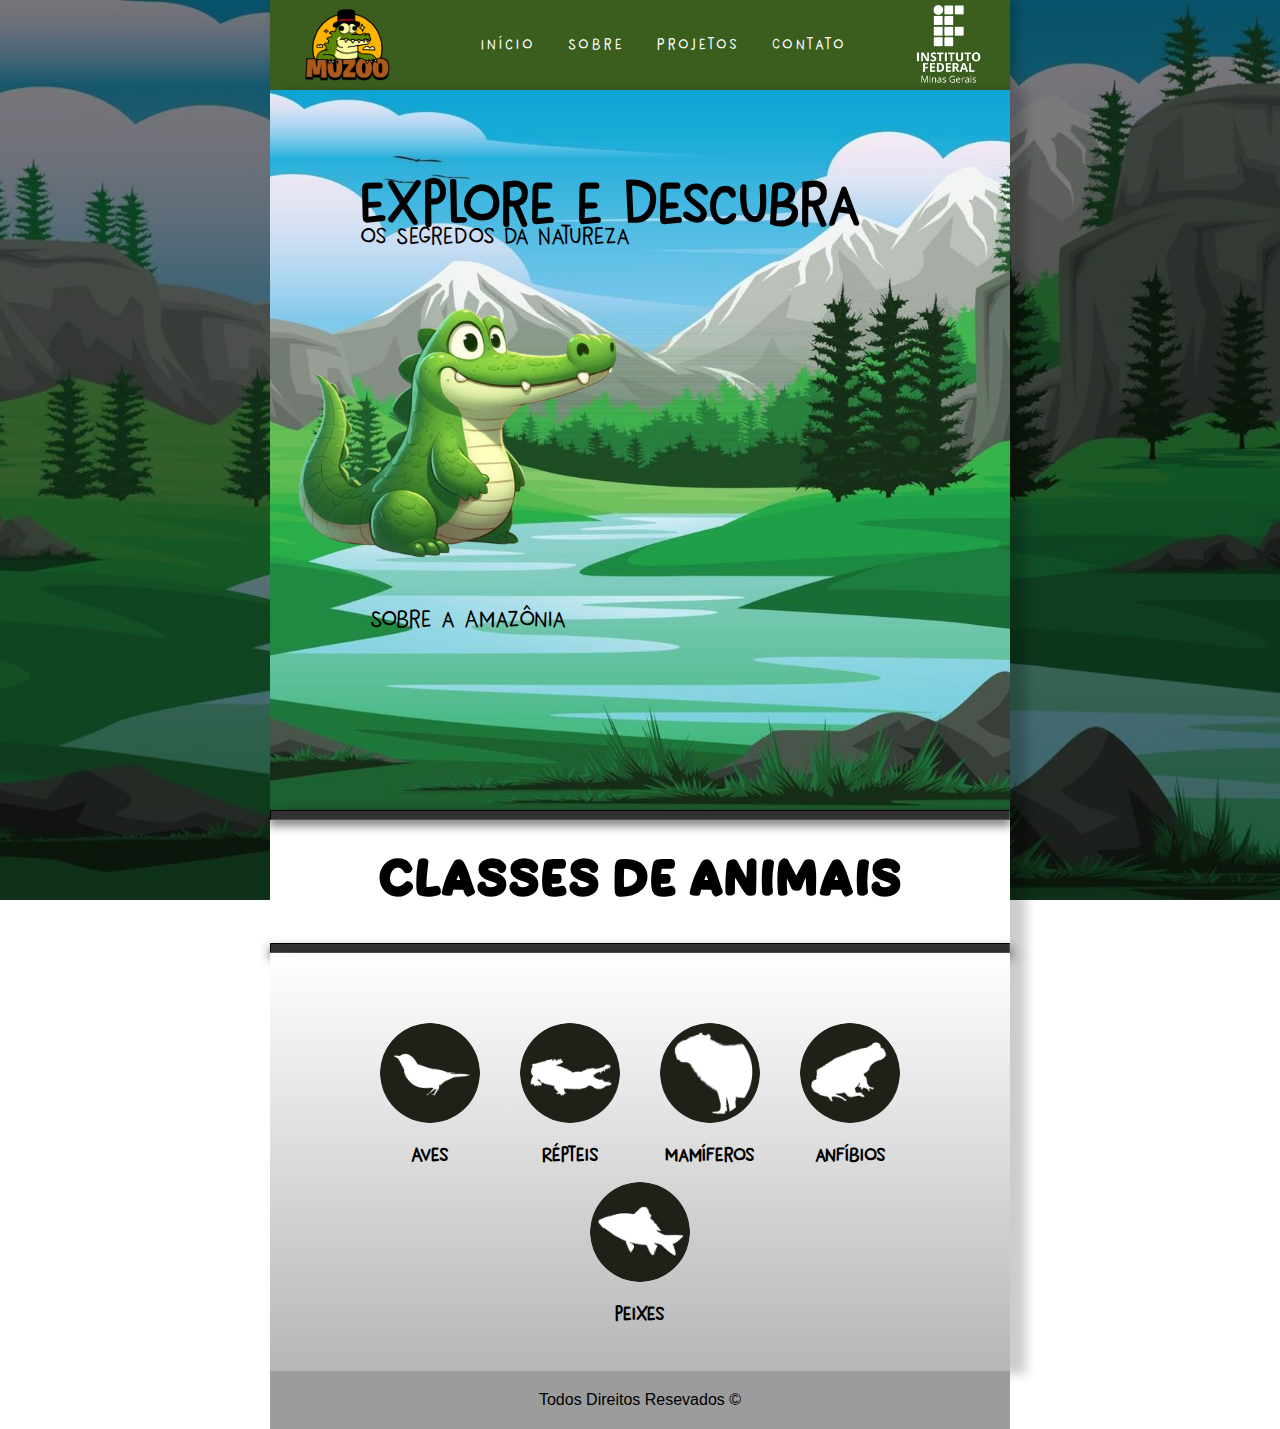
<file: index.html>
<!DOCTYPE html>
<html lang="pt-br">

<head>
  <meta charset="UTF-8" />
  <meta http-equiv="X-UA-Compatible" content="IE=edge" />
  <meta name="viewport" content="width=device-width, initial-scale=1.0" />
  <title>Navbar</title>
  <link rel="stylesheet" href="style.css" />
</head>

<body>
  <header>
    <nav>
      <a class="logo" href="index.html"><img src="Logo Muzoo V2.png" width="85px"></a>
      <div class="mobile-menu">
        <div class="line1"></div>
        <div class="line2"></div>
        <div class="line3"></div>
      </div>
      <ul class="nav-list">
        <li><a href="index.html">Início</a></li>
        <li><a href="#">Sobre</a></li>
        <li><a href="#">Projetos</a></li>
        <li><a href="#">Contato</a></li>
      </ul>
      <a class="ifmg-logo" href="https://bambui.ifmg.edu.br/portal/portal/portal/portal/de"><img src="4ae281f4-bc79-43d3-ac26-990f22e9ba95.png" width="85px"></a>
    </nav>
  </header>
  <script src="mobile-navbar.js"></script>
  <div class="parte1">
    <h1 style="color: black;">Explore e Descubra</h1>
    <p style="color: black;">os Segredos da Natureza</p>
    <img src="jacareparte1.png" alt="jacare">
    <div class="amazlink"><a href="amazonia.html">Sobre a Amazônia</a></div>
  </div>


  <div class="parte2">
    <hr>
    <h1>Classes de Animais</h1>
    <br><br>
    <hr>
  </div>
  <div class="parte3">
    <div class="icones">
      <div class="icones-img">
        <a href="Aves.html"><img src="iconepassaro.png" alt="Aves"></a>
        <h4>Aves</h4>
      </div>
    </div>
    <div class="icones">
      <div class="icones-img">
        <a href="repteis.html"><img src="iconerepiteis.png" alt="Repiteis"></a>
        <h4>Répteis</h4>
      </div>
    </div>
    <div class="icones">
      <div class="icones-img">
        <a href="mamiferos.html"><img src="iconemamifero.png" alt="Aves"></a>
        <h4>Mamíferos</h4>
      </div>
    </div>
    <div class="icones">
      <div class="icones-img">
        <a href="anfibios.html"><img src="iconeanfibio.png" alt="Aves"></a>
        <h4>anfíbios</h4>
      </div>
    </div>
    <div class="icones">
      <div class="icones-img">
        <a href="peixes.html"><img src="iconepeixe.png" alt="Aves"></a>
        <h4>peixes</h4>
      </div>
    </div>
  </div>
  <footer>
    <p>Todos Direitos Resevados &copy;</p>
  </footer>
</body>

</html>
</file>
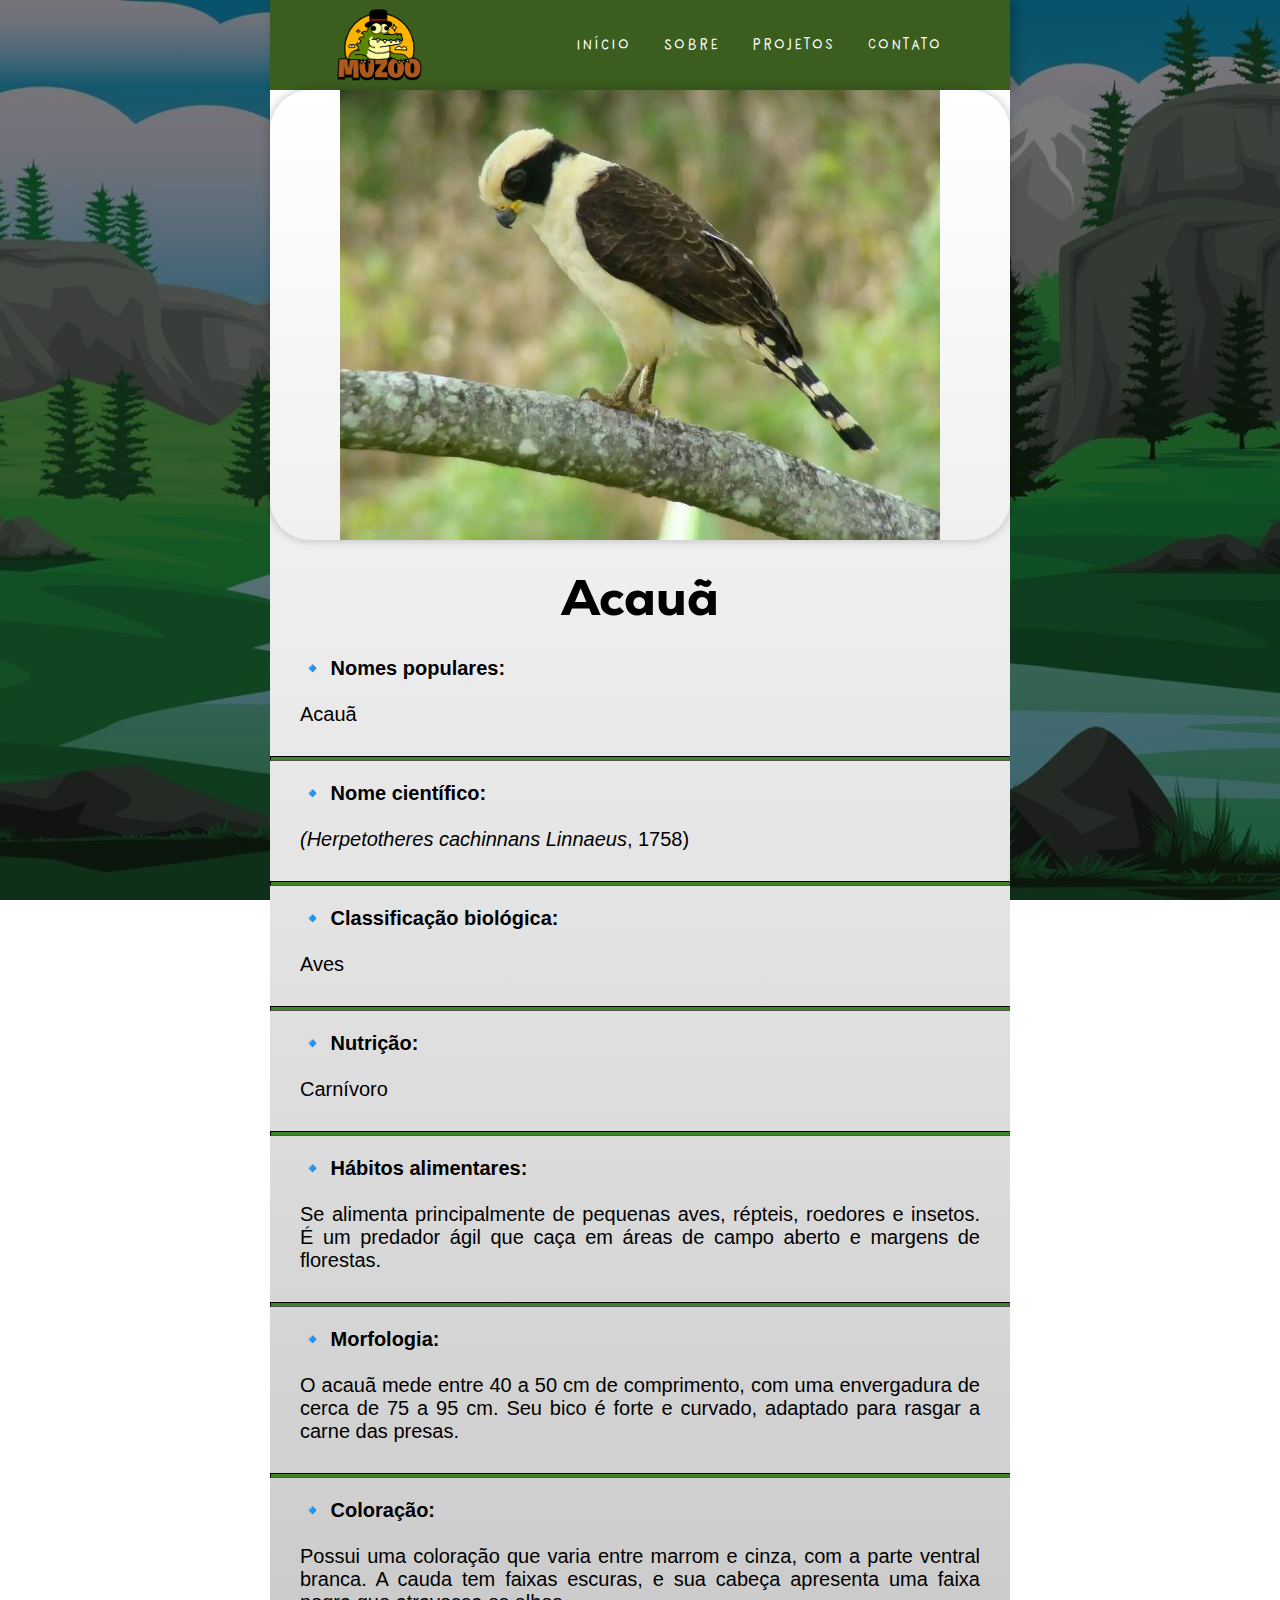
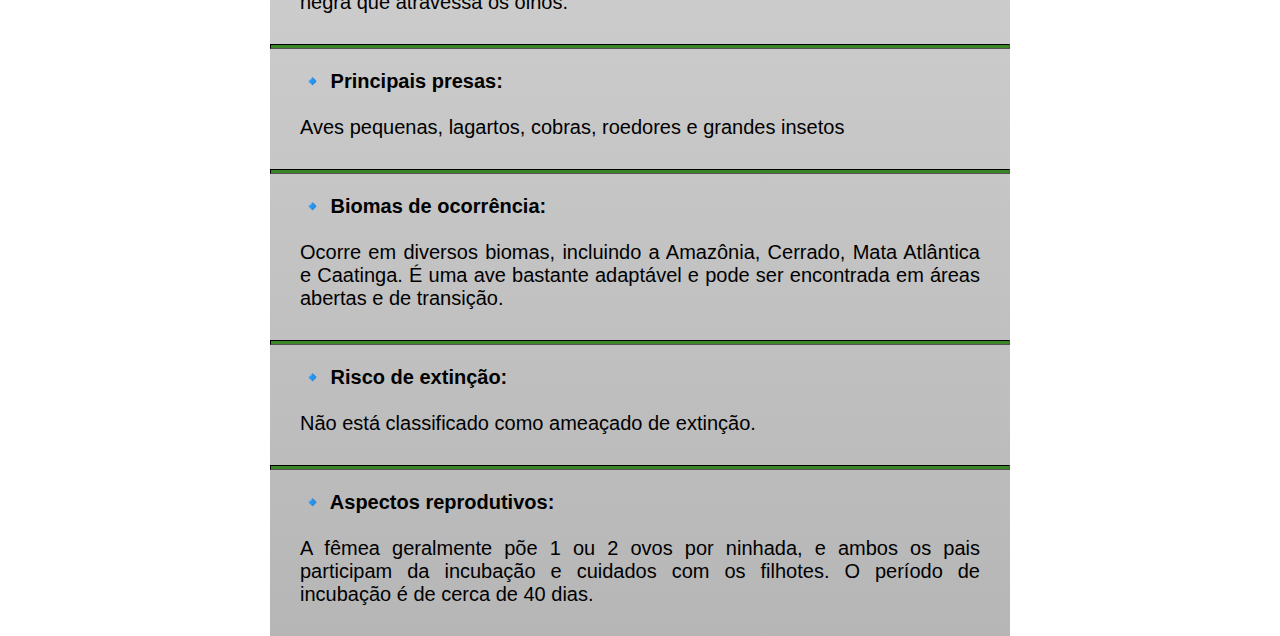
<file: acaua.html>
<!DOCTYPE html>
<html lang="pt-br">

<head>
  <meta charset="UTF-8" />
  <meta http-equiv="X-UA-Compatible" content="IE=edge" />
  <meta name="viewport" content="width=device-width, initial-scale=1.0" />
  <title>Acauã</title>
  <link rel="stylesheet" href="https://cdn.jsdelivr.net/npm/swiper@11/swiper-bundle.min.css" />
  <link rel="stylesheet" href="style.css" />
  <style>
    header {
      position: static;
      top: 0;

    }
  </style>
</head>

<body>
  <header>
    <nav>
      <a class="logo" href="/"><img src="Logo Muzoo V2.png" width="85px"></a>
      <div class="mobile-menu">
        <div class="line1"></div>
        <div class="line2"></div>
        <div class="line3"></div>
      </div>
      <ul class="nav-list">
        <li><a href="index.html">Início</a></li>
        <li><a href="#">Sobre</a></li>
        <li><a href="#">Projetos</a></li>
        <li><a href="#">Contato</a></li>
      </ul>
    </nav>
  </header>
  <script src="mobile-navbar.js"></script>
  <div class="parte1sobreanimais">
    <img src="acaua.jpg" alt="acaua" >
    <h1>Acauã</h1>
      <p><b>🔹 Nomes populares:</b><br><br>
    Acauã</p>
      <hr class="hr2">
    <p><b>🔹 Nome científico: </b><br><br>
      <i>(Herpetotheres cachinnans Linnaeus</i>, 1758)</p>
      <hr class="hr2">
    <p><b>🔹 Classificação biológica: </b><br><br>
      Aves</p>
      <hr class="hr2">
    <p><b>🔹 Nutrição: </b><br><br>
      Carnívoro</p>
      <hr class="hr2">
    <p><b>🔹 Hábitos alimentares: </b><br><br>
      Se alimenta principalmente de pequenas aves, répteis, roedores e insetos. É um predador ágil que caça em áreas de campo aberto e margens de florestas.</p>
      <hr class="hr2">
    <p><b>🔹 Morfologia: </b><br><br>
      O acauã mede entre 40 a 50 cm de comprimento, com uma envergadura de cerca de 75 a 95 cm. Seu bico é forte e curvado, adaptado para rasgar a carne das presas.</p>
      <hr class="hr2">
    <p><b>🔹 Coloração: </b><br><br>
      Possui uma coloração que varia entre marrom e cinza, com a parte ventral branca. A cauda tem faixas escuras, e sua cabeça apresenta uma faixa negra que atravessa os olhos.</p>
      <hr class="hr2">
    <p><b>🔹 Principais presas: </b><br><br>
      Aves pequenas, lagartos, cobras, roedores e grandes insetos</p>
      <hr class="hr2">
    <p><b>🔹 Biomas de ocorrência: </b><br><br>
      Ocorre em diversos biomas, incluindo a Amazônia, Cerrado, Mata Atlântica e Caatinga. É uma ave bastante adaptável e pode ser encontrada em áreas abertas e de transição.</p>
      <hr class="hr2">
    <p><b>🔹 Risco de extinção: </b><br><br>
      Não está classificado como ameaçado de extinção.</p>
      <hr class="hr2">
    <p><b>🔹 Aspectos reprodutivos: </b><br><br>
      A fêmea geralmente põe 1 ou 2 ovos por ninhada, e ambos os pais participam da incubação e cuidados com os filhotes. O período de incubação é de cerca de 40 dias.</p>
  </div>
</body>
</file>
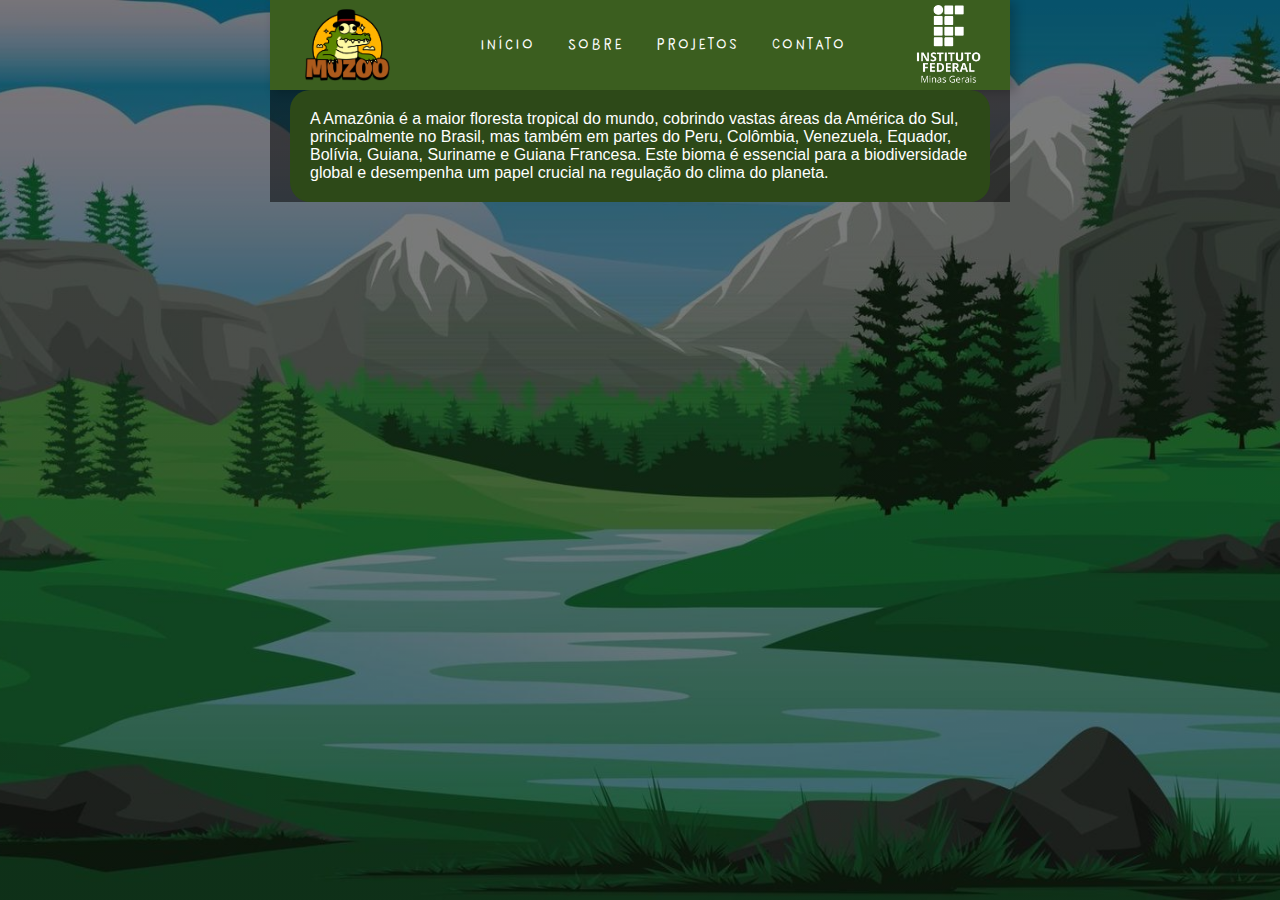
<file: amazonia.html>
<!DOCTYPE html>
<html lang="pt-br">

<head>
  <meta charset="UTF-8" />
  <meta http-equiv="X-UA-Compatible" content="IE=edge" />
  <meta name="viewport" content="width=device-width, initial-scale=1.0" />
  <title>Navbar</title>
  <link rel="stylesheet" href="style.css" />
</head>

<body>
  <header>
    <nav>
      <a class="logo" href="index.html"><img src="Logo Muzoo V2.png" width="85px"></a>
      <div class="mobile-menu">
        <div class="line1"></div>
        <div class="line2"></div>
        <div class="line3"></div>
      </div>
      <ul class="nav-list">
        <li><a href="index.html">Início</a></li>
        <li><a href="#">Sobre</a></li>
        <li><a href="#">Projetos</a></li>
        <li><a href="#">Contato</a></li>
      </ul>
      <a class="ifmg-logo" href="https://bambui.ifmg.edu.br/portal/portal/portal/portal/de"><img src="4ae281f4-bc79-43d3-ac26-990f22e9ba95.png" width="85px"></a>
    </nav>
  </header>
  <script src="mobile-navbar.js"></script>
<div class="amazparte1">
  <div class="amazparte1text">
    <p>A Amazônia é a maior floresta tropical do mundo, cobrindo vastas áreas da América do Sul, principalmente no Brasil, mas também em partes do Peru, Colômbia, Venezuela, Equador, Bolívia, Guiana, Suriname e Guiana Francesa. Este bioma é essencial para a biodiversidade global e desempenha um papel crucial na regulação do clima do planeta.</p>
  </div>
</div>
</body>

</html>
</file>
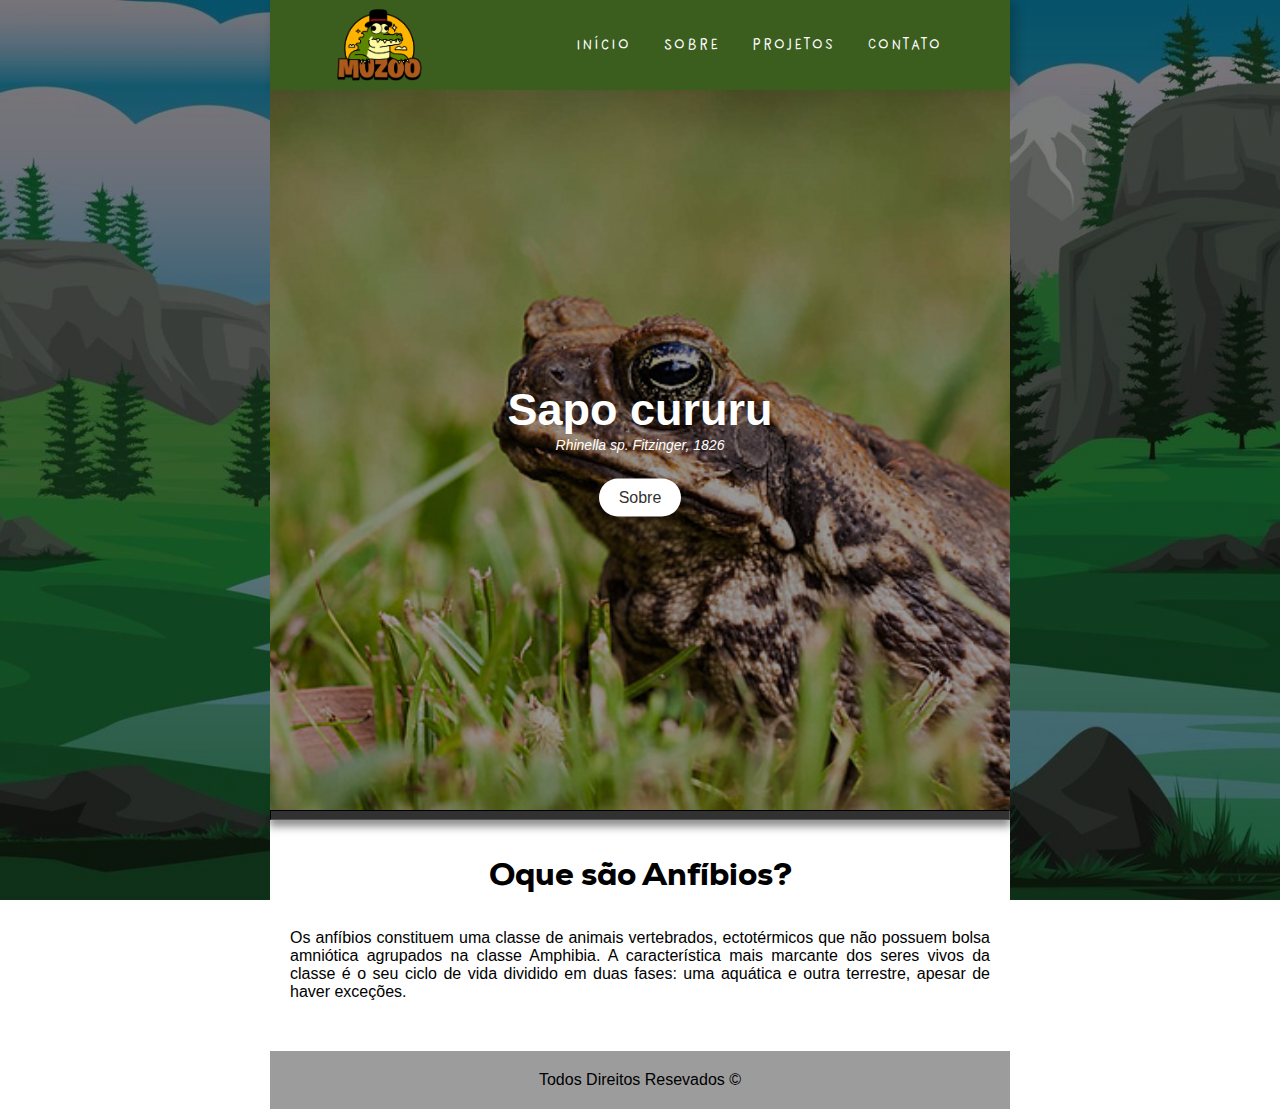
<file: anfibios.html>
<!DOCTYPE html>
<html lang="pt-br">

<head>
  <meta charset="UTF-8" />
  <meta http-equiv="X-UA-Compatible" content="IE=edge" />
  <meta name="viewport" content="width=device-width, initial-scale=1.0" />
  <title>Navbar</title>
  <link rel="stylesheet" href="https://cdn.jsdelivr.net/npm/swiper@11/swiper-bundle.min.css" />
  <link rel="stylesheet" href="style.css" />
  <style>
    header {
      position: relative;
      top: 0;

    }
  </style>
</head>

<body>
  <header>
    <nav>
      <a class="logo" href="/"><img src="Logo Muzoo V2.png" width="85px"></a>
      <div class="mobile-menu">
        <div class="line1"></div>
        <div class="line2"></div>
        <div class="line3"></div>
      </div>
      <ul class="nav-list">
        <li><a href="index.html">Início</a></li>
        <li><a href="#">Sobre</a></li>
        <li><a href="#">Projetos</a></li>
        <li><a href="#">Contato</a></li>
      </ul>
    </nav>
  </header>
  <script src="mobile-navbar.js"></script>
  <div class="parte1aves">
    <section class="main swiper mySwiper">
      <div class="wrapper swiper-wrapper">
        <div class="slide swiper-slide">

          <img src="sapo-cururu.jpg" alt="" class="image" />
          <div class="image-data">
            <h2>
              Sapo cururu 
            </h2>
            <span class="text"><i> Rhinella  sp. Fitzinger, 1826 </i></span><br>
            <a href="sapo.html" class="button">Sobre</a>
          </div>
        </div>


        </div>
      </div>
      <div class="swiper-button-next nav-btn"></div>
      <div class="swiper-button-prev nav-btn"></div>
      <div class="swiper-pagination"></div>
    </section>
    <div class="parte2aves">
      <hr>
      <h1>Oque são Anfíbios?</h1>
      <p>Os anfíbios constituem uma classe de animais vertebrados, ectotérmicos que não possuem bolsa amniótica agrupados na classe Amphibia. A característica mais marcante dos seres vivos da classe é o seu ciclo de vida dividido em duas fases: uma aquática e outra terrestre, apesar de haver exceções.</p>
    </div>
    <footer>
      <p>Todos Direitos Resevados &copy;</p>
    </footer>
    <script src="https://cdn.jsdelivr.net/npm/swiper@11/swiper-bundle.min.js"></script>
    <script>
      var swiper = new Swiper(".mySwiper", {
        slidesPerView: 1,
        loop: true,
        pagination: {
          el: ".swiper-pagination",
          clickable: true,
        },
        navigation: {
          nextEl: ".swiper-button-next",
          prevEl: ".swiper-button-prev",
        },
      });
    </script>
</body>
</file>
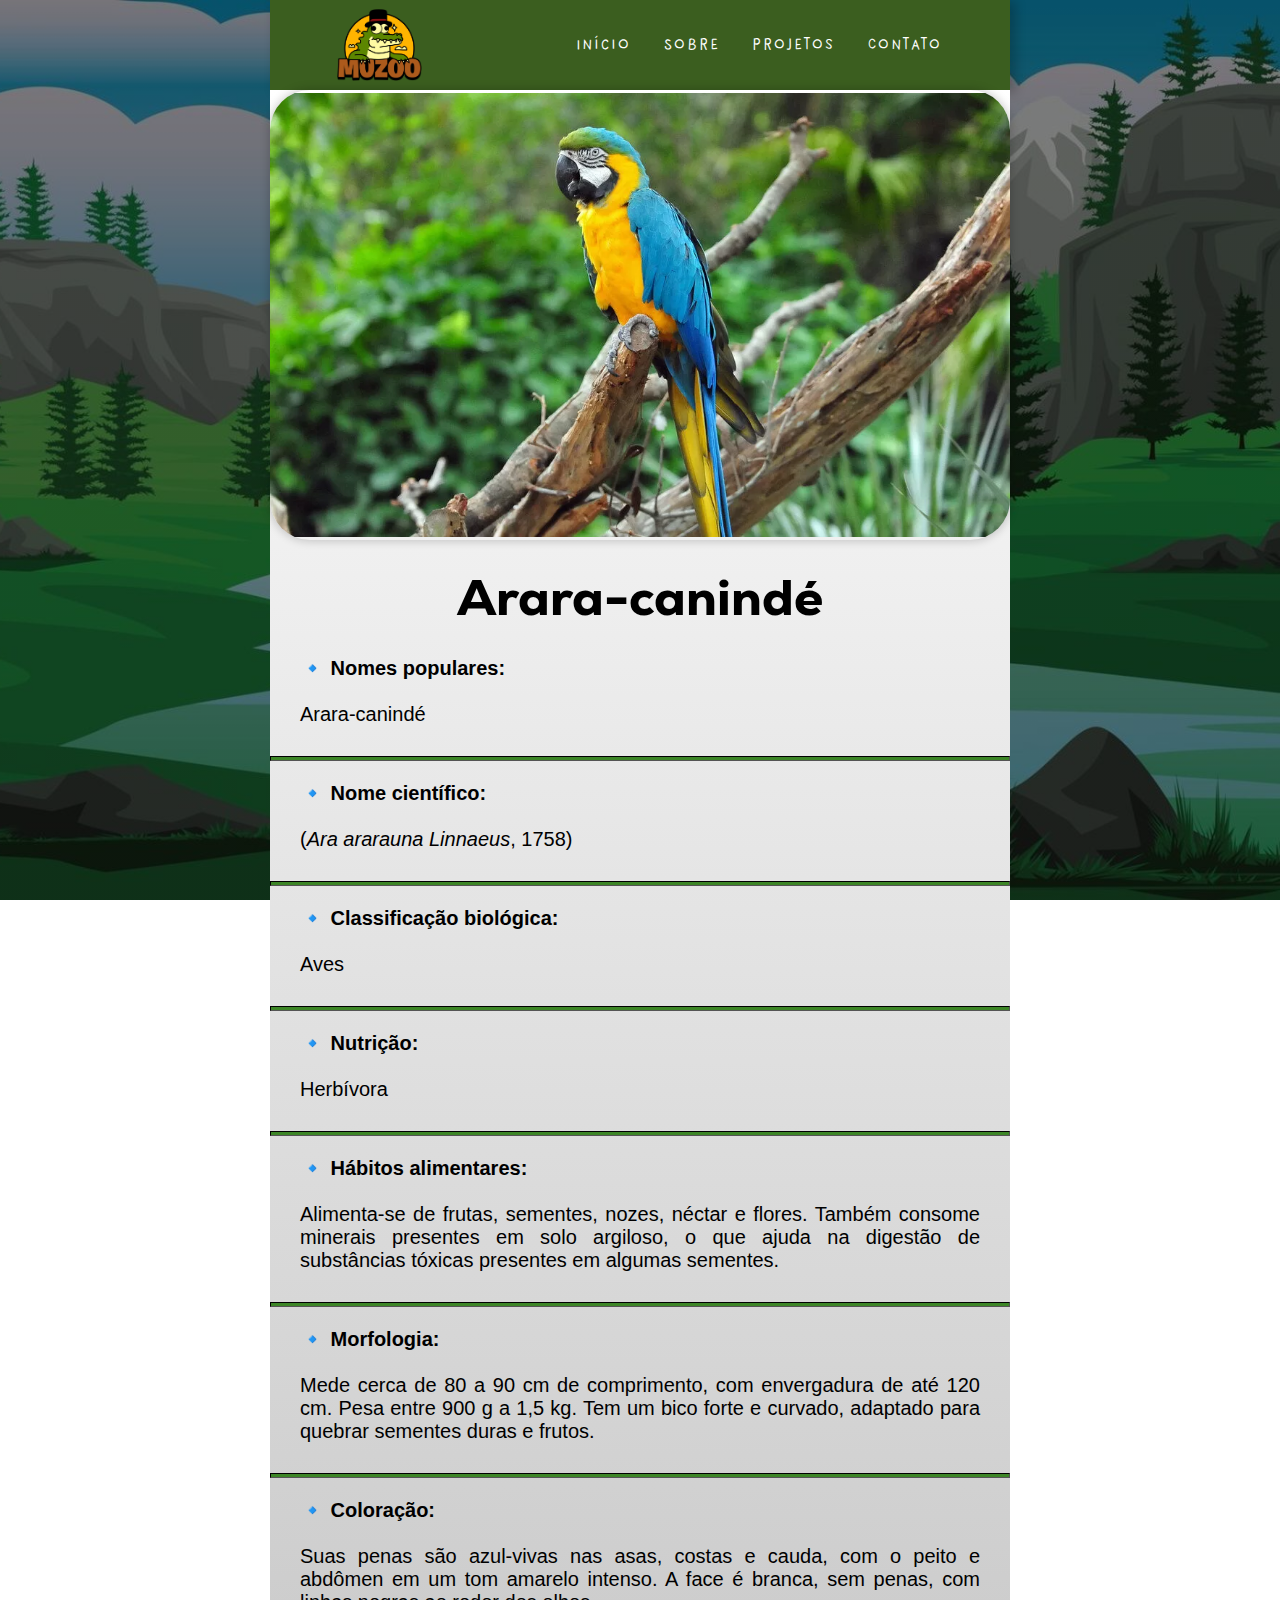
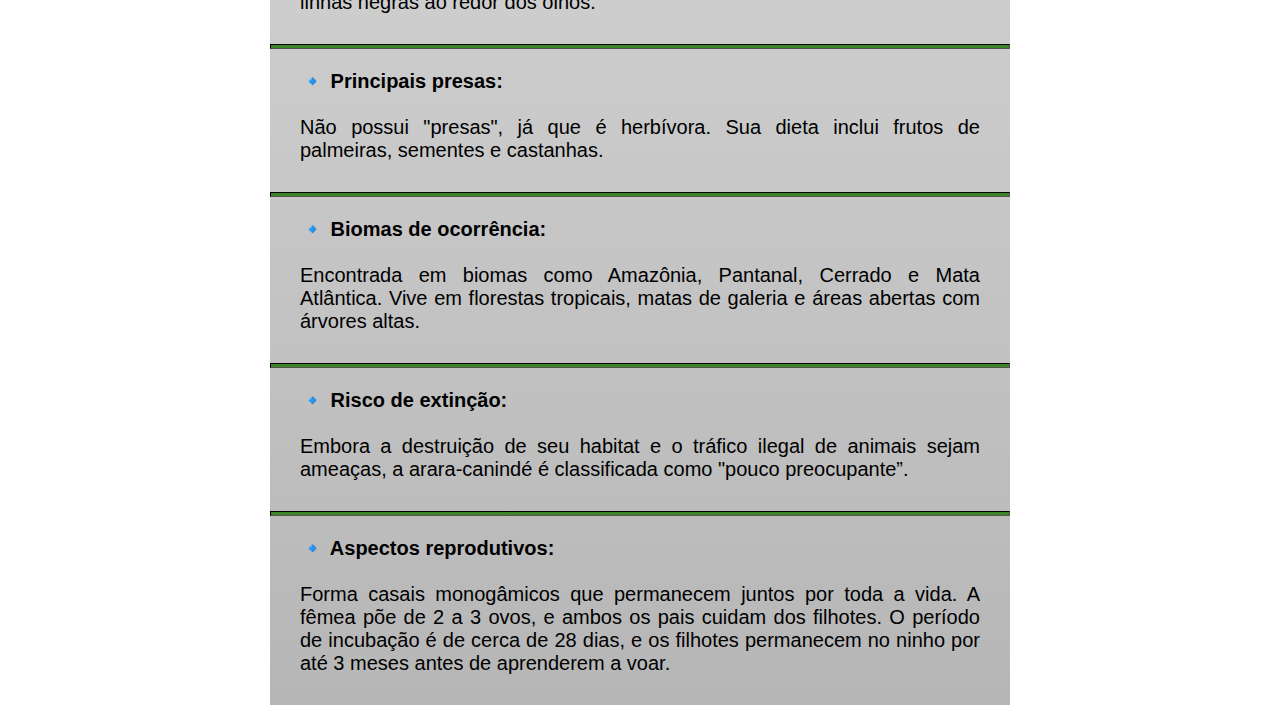
<file: Araracanindé.html>
<!DOCTYPE html>
<html lang="pt-br">

<head>
  <meta charset="UTF-8" />
  <meta http-equiv="X-UA-Compatible" content="IE=edge" />
  <meta name="viewport" content="width=device-width, initial-scale=1.0" />
  <title><!DOCTYPE html>
<html lang="pt-br">

<head>
  <meta charset="UTF-8" />
  <meta http-equiv="X-UA-Compatible" content="IE=edge" />
  <meta name="viewport" content="width=device-width, initial-scale=1.0" />
  <title>Arara-canindé</title>
  <link rel="stylesheet" href="https://cdn.jsdelivr.net/npm/swiper@11/swiper-bundle.min.css" />
  <link rel="stylesheet" href="style.css" />
  <style>
    header {
      position: static;
      top: 0;

    }
  </style>
</head>

<body>
  <header>
    <nav>
      <a class="logo" href="/"><img src="Logo Muzoo V2.png" width="85px"></a>
      <div class="mobile-menu">
        <div class="line1"></div>
        <div class="line2"></div>
        <div class="line3"></div>
      </div>
      <ul class="nav-list">
        <li><a href="index.html">Início</a></li>
        <li><a href="#">Sobre</a></li>
        <li><a href="#">Projetos</a></li>
        <li><a href="#">Contato</a></li>
      </ul>
    </nav>
  </header>
  <script src="mobile-navbar.js"></script>
  <div class="parte1sobreanimais">
    <img src="Arara canindé.webp" alt="Arara-canindé" >
    <h1>Arara-canindé</h1>
      <p><b>🔹 Nomes populares:</b><br><br>
    Arara-canindé</p>
      <hr class="hr2">
    <p><b>🔹 Nome científico: </b><br><br>
      (<i>Ara ararauna Linnaeus</i>, 1758)</p>
      <hr class="hr2">
    <p><b>🔹 Classificação biológica: </b><br><br>
      Aves</p>
      <hr class="hr2">
    <p><b>🔹 Nutrição: </b><br><br>
        Herbívora</p>
      <hr class="hr2">
    <p><b>🔹 Hábitos alimentares: </b><br><br>
        Alimenta-se de frutas, sementes, nozes, néctar e flores. Também consome minerais presentes em solo argiloso, o que ajuda na digestão de substâncias tóxicas presentes em algumas sementes.</p>
      <hr class="hr2">
    <p><b>🔹 Morfologia: </b><br><br>
        Mede cerca de 80 a 90 cm de comprimento, com envergadura de até 120 cm. Pesa entre 900 g a 1,5 kg. Tem um bico forte e curvado, adaptado para quebrar sementes duras e frutos.
    </p>
      <hr class="hr2">
    <p><b>🔹 Coloração: </b><br><br>
        Suas penas são azul-vivas nas asas, costas e cauda, com o peito e abdômen em um tom amarelo intenso. A face é branca, sem penas, com linhas negras ao redor dos olhos.</p>
      <hr class="hr2">
    <p><b>🔹 Principais presas: </b><br><br>
        Não possui "presas", já que é herbívora. Sua dieta inclui frutos de palmeiras, sementes e castanhas.</p>
      <hr class="hr2">
    <p><b>🔹 Biomas de ocorrência: </b><br><br>
        Encontrada em biomas como Amazônia, Pantanal, Cerrado e Mata Atlântica. Vive em florestas tropicais, matas de galeria e áreas abertas com árvores altas.</p>
      <hr class="hr2">
    <p><b>🔹 Risco de extinção: </b><br><br>
        Embora a destruição de seu habitat e o tráfico ilegal de animais sejam ameaças, a arara-canindé é classificada como "pouco preocupante”.</p>
      <hr class="hr2">
    <p><b>🔹 Aspectos reprodutivos: </b><br><br>
        Forma casais monogâmicos que permanecem juntos por toda a vida. A fêmea põe de 2 a 3 ovos, e ambos os pais cuidam dos filhotes. O período de incubação é de cerca de 28 dias, e os filhotes permanecem no ninho por até 3 meses antes de aprenderem a voar.</p>
  </div>
</header>
</body>
</html>
</file>
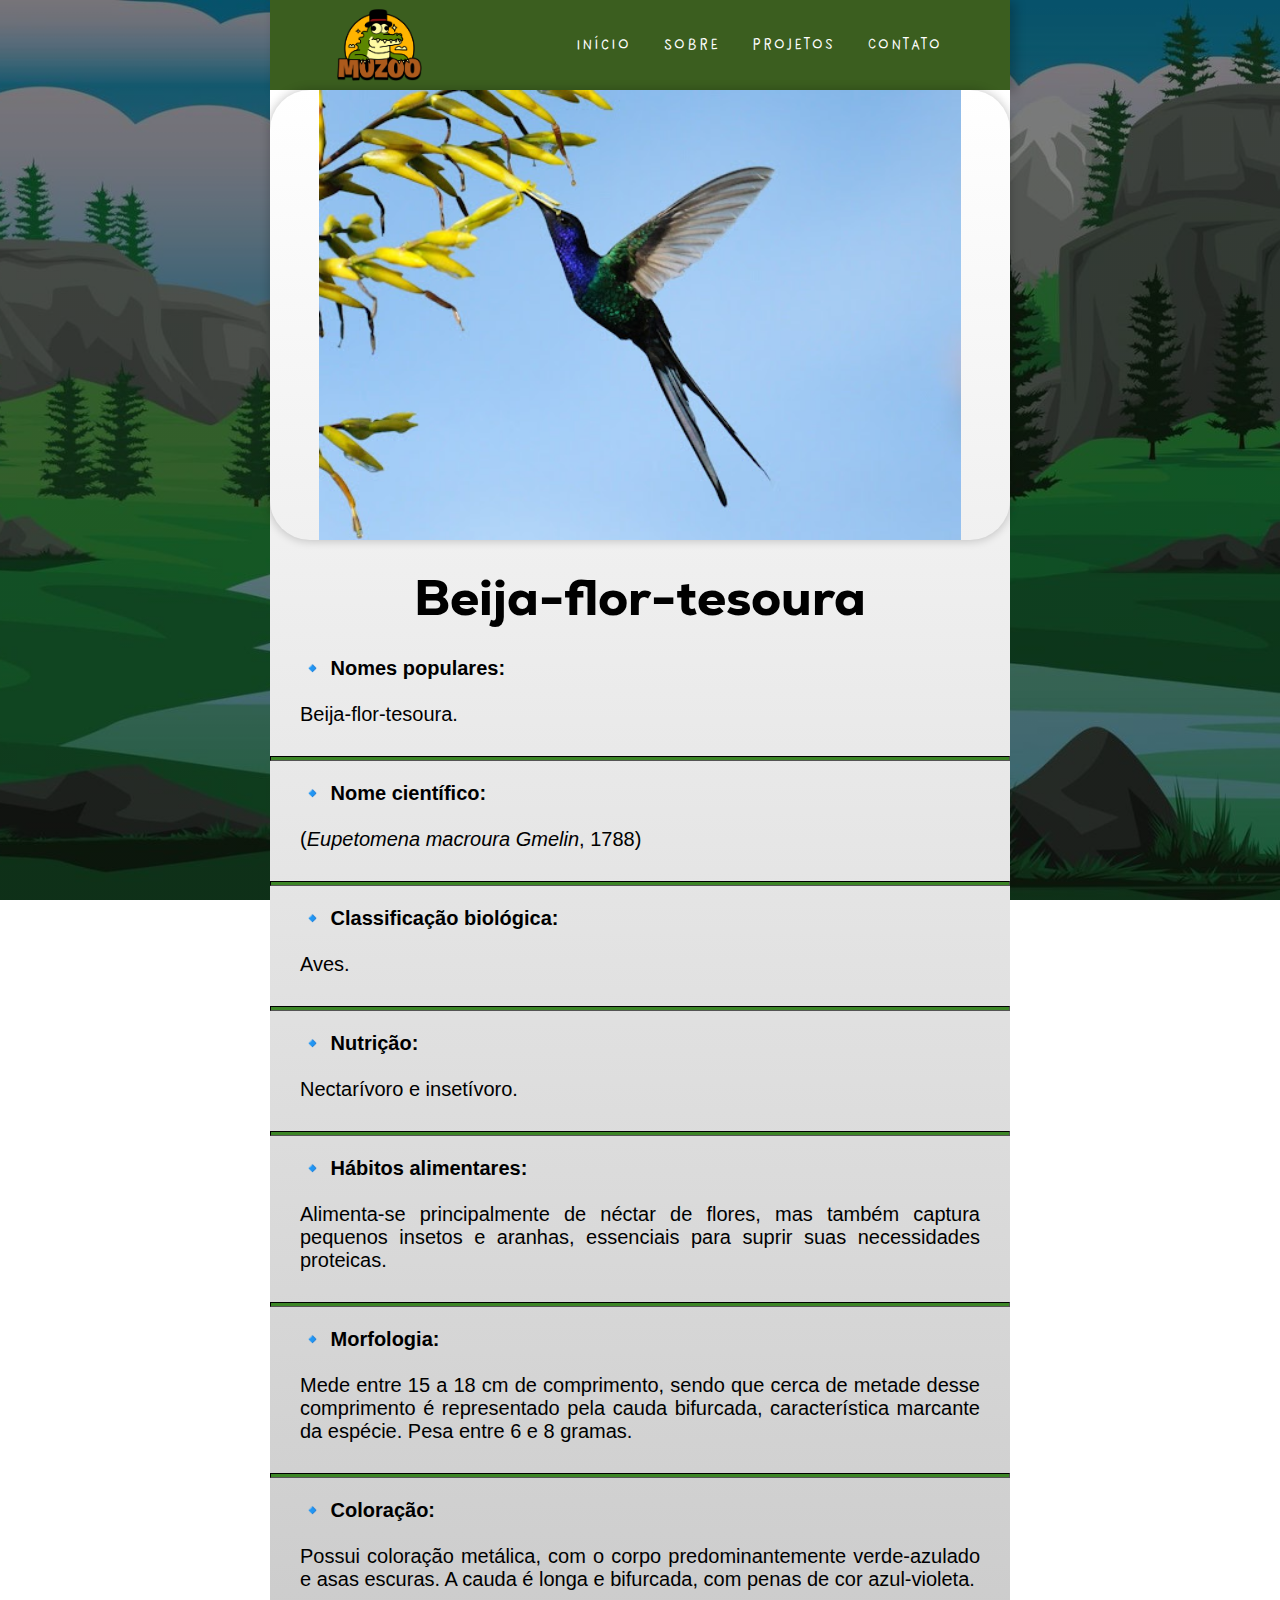
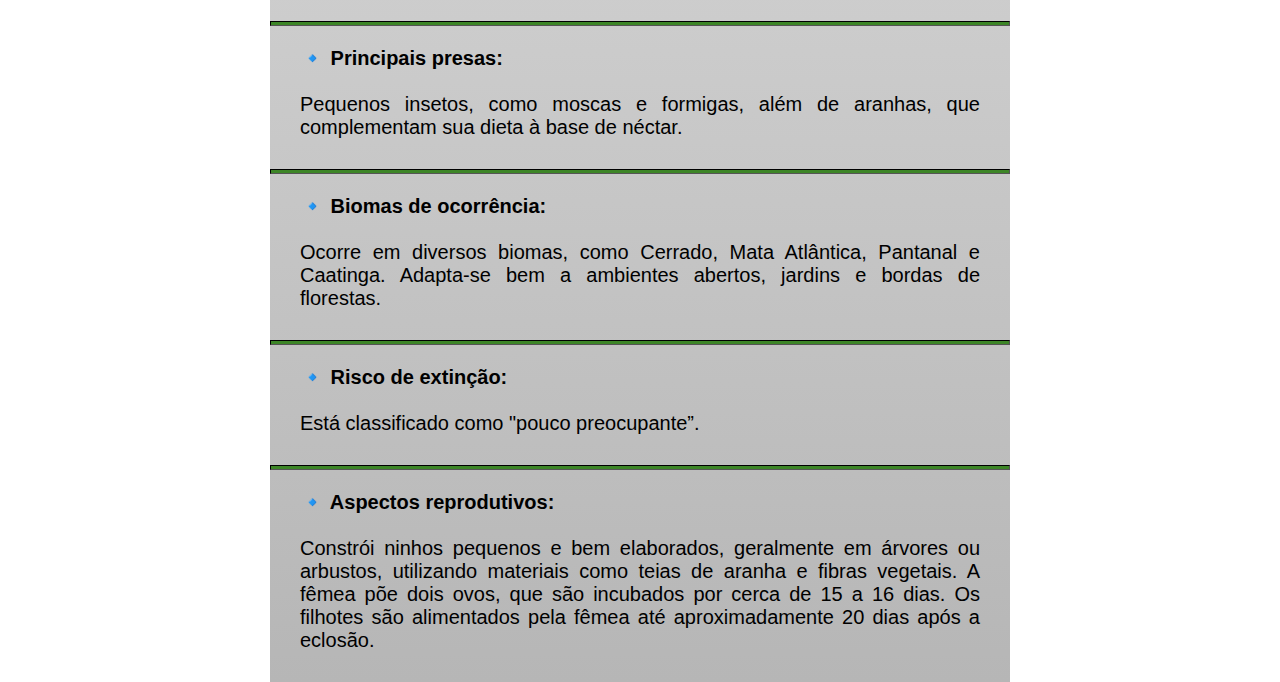
<file: Beija-flor-tesoura.html>
<!DOCTYPE html>
<html lang="pt-br">

<head>
  <meta charset="UTF-8" />
  <meta http-equiv="X-UA-Compatible" content="IE=edge" />
  <meta name="viewport" content="width=device-width, initial-scale=1.0" />
  <title><!DOCTYPE html>
<html lang="pt-br">

<head>
  <meta charset="UTF-8" />
  <meta http-equiv="X-UA-Compatible" content="IE=edge" />
  <meta name="viewport" content="width=device-width, initial-scale=1.0" />
  <title>Beija-flor-tesoura</title>
  <link rel="stylesheet" href="https://cdn.jsdelivr.net/npm/swiper@11/swiper-bundle.min.css" />
  <link rel="stylesheet" href="style.css" />
  <style>
    header {
      position: static;
      top: 0;

    }
  </style>
</head>

<body>
  <header>
    <nav>
      <a class="logo" href="/"><img src="Logo Muzoo V2.png" width="85px"></a>
      <div class="mobile-menu">
        <div class="line1"></div>
        <div class="line2"></div>
        <div class="line3"></div>
      </div>
      <ul class="nav-list">
        <li><a href="index.html">Início</a></li>
        <li><a href="#">Sobre</a></li>
        <li><a href="#">Projetos</a></li>
        <li><a href="#">Contato</a></li>
      </ul>
    </nav>
  </header>
  <script src="mobile-navbar.js"></script>
  <div class="parte1sobreanimais">
    <img src="Beija-flor-tesoura.jpg" alt="Beija-flor-tesoura" >
    <h1>Beija-flor-tesoura</h1>
      <p><b>🔹 Nomes populares:</b><br><br>
        Beija-flor-tesoura.</p>
      <hr class="hr2">
    <p><b>🔹 Nome científico: </b><br><br>
      (<i>Eupetomena macroura Gmelin</i>, 1788)</p>
      <hr class="hr2">
    <p><b>🔹 Classificação biológica: </b><br><br>
      Aves.</p>
      <hr class="hr2">
    <p><b>🔹 Nutrição: </b><br><br>
      Nectarívoro e insetívoro.</p>
      <hr class="hr2">
    <p><b>🔹 Hábitos alimentares: </b><br><br>
      Alimenta-se principalmente de néctar de flores, mas também captura pequenos insetos e aranhas, essenciais para suprir suas necessidades proteicas.</p>
      <hr class="hr2">
    <p><b>🔹 Morfologia: </b><br><br>
      Mede entre 15 a 18 cm de comprimento, sendo que cerca de metade desse comprimento é representado pela cauda bifurcada, característica marcante da espécie. Pesa entre 6 e 8 gramas.</p>
      <hr class="hr2">
    <p><b>🔹 Coloração: </b><br><br>
      Possui coloração metálica, com o corpo predominantemente verde-azulado e asas escuras. A cauda é longa e bifurcada, com penas de cor azul-violeta.</p>
      <hr class="hr2">
    <p><b>🔹 Principais presas: </b><br><br>
      Pequenos insetos, como moscas e formigas, além de aranhas, que complementam sua dieta à base de néctar.</p>
      <hr class="hr2">
    <p><b>🔹 Biomas de ocorrência: </b><br><br>
      Ocorre em diversos biomas, como Cerrado, Mata Atlântica, Pantanal e Caatinga. Adapta-se bem a ambientes abertos, jardins e bordas de florestas.</p>
      <hr class="hr2">
    <p><b>🔹 Risco de extinção: </b><br><br>
      Está classificado como "pouco preocupante”.</p>
      <hr class="hr2">
    <p><b>🔹 Aspectos reprodutivos: </b><br><br>
      Constrói ninhos pequenos e bem elaborados, geralmente em árvores ou arbustos, utilizando materiais como teias de aranha e fibras vegetais. A fêmea põe dois ovos, que são incubados por cerca de 15 a 16 dias. Os filhotes são alimentados pela fêmea até aproximadamente 20 dias após a eclosão.</p>
  </div>
</header>
</body>
</html>
</file>
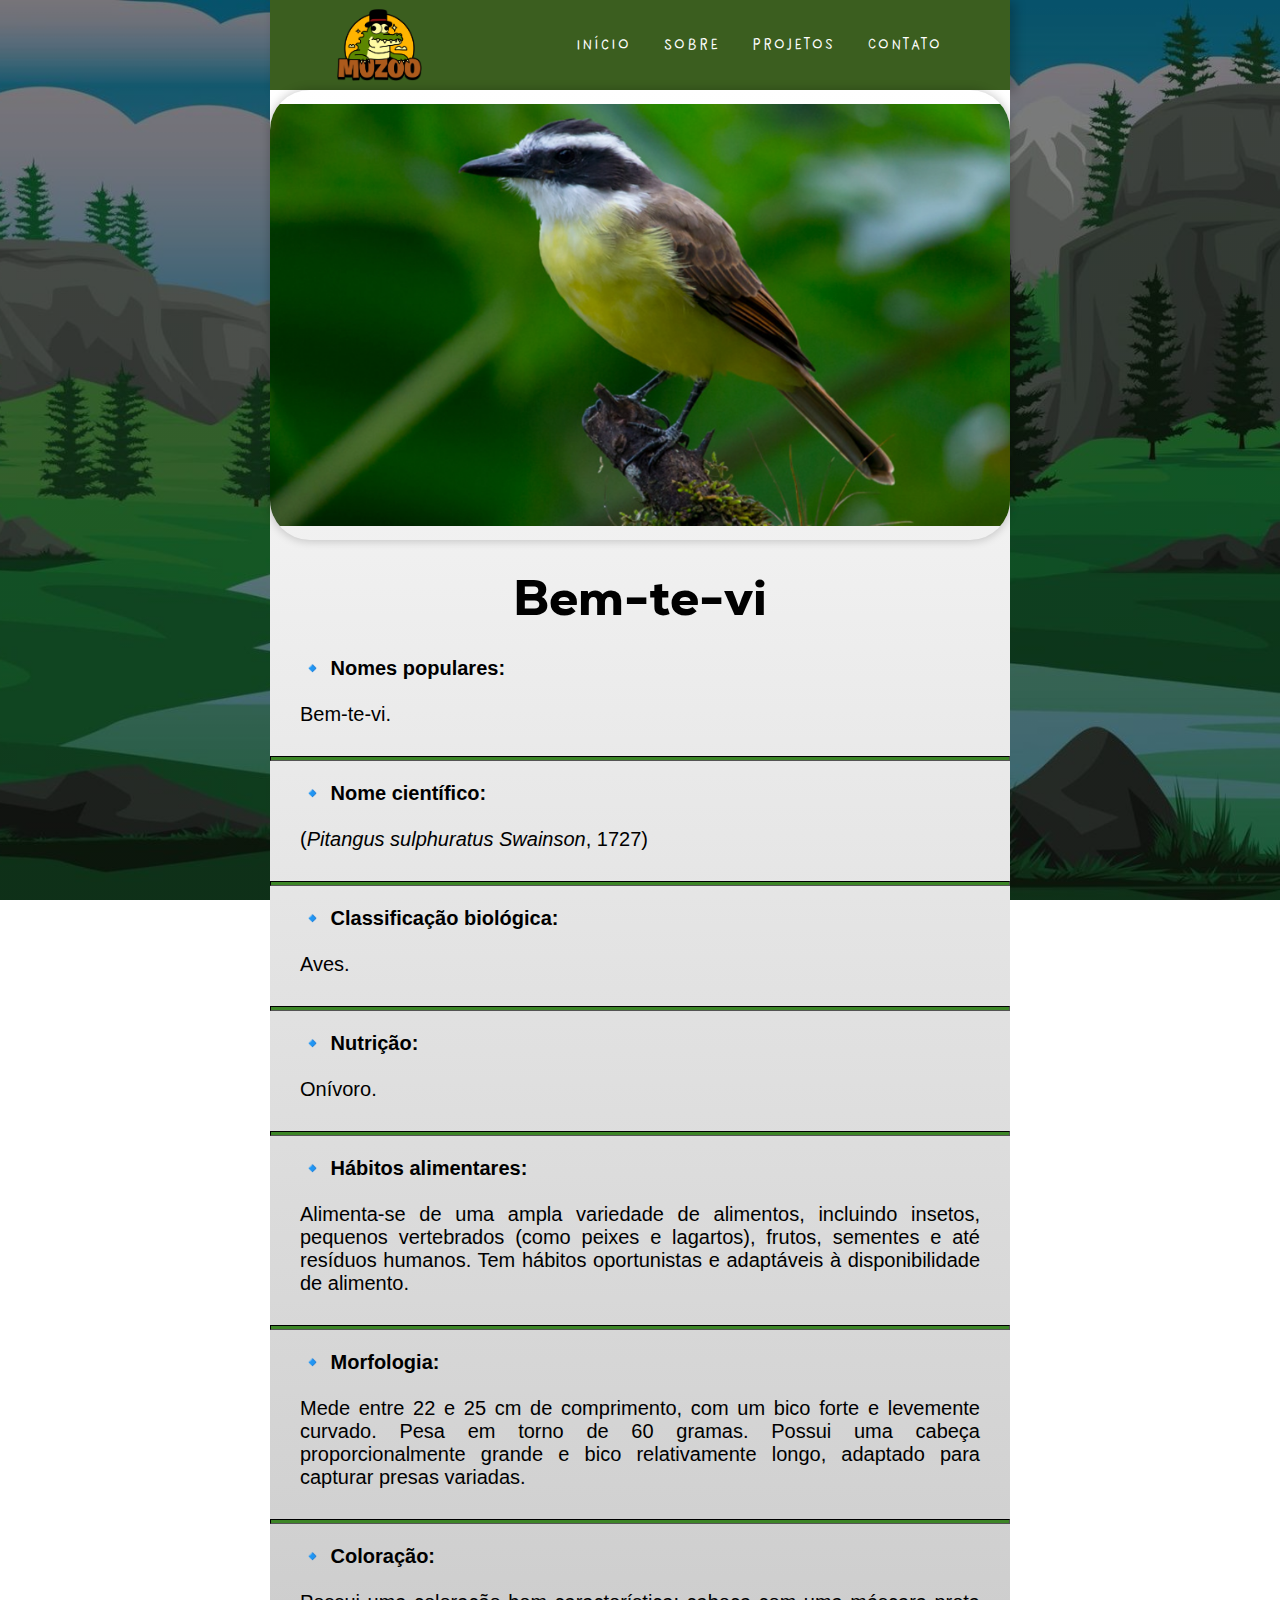
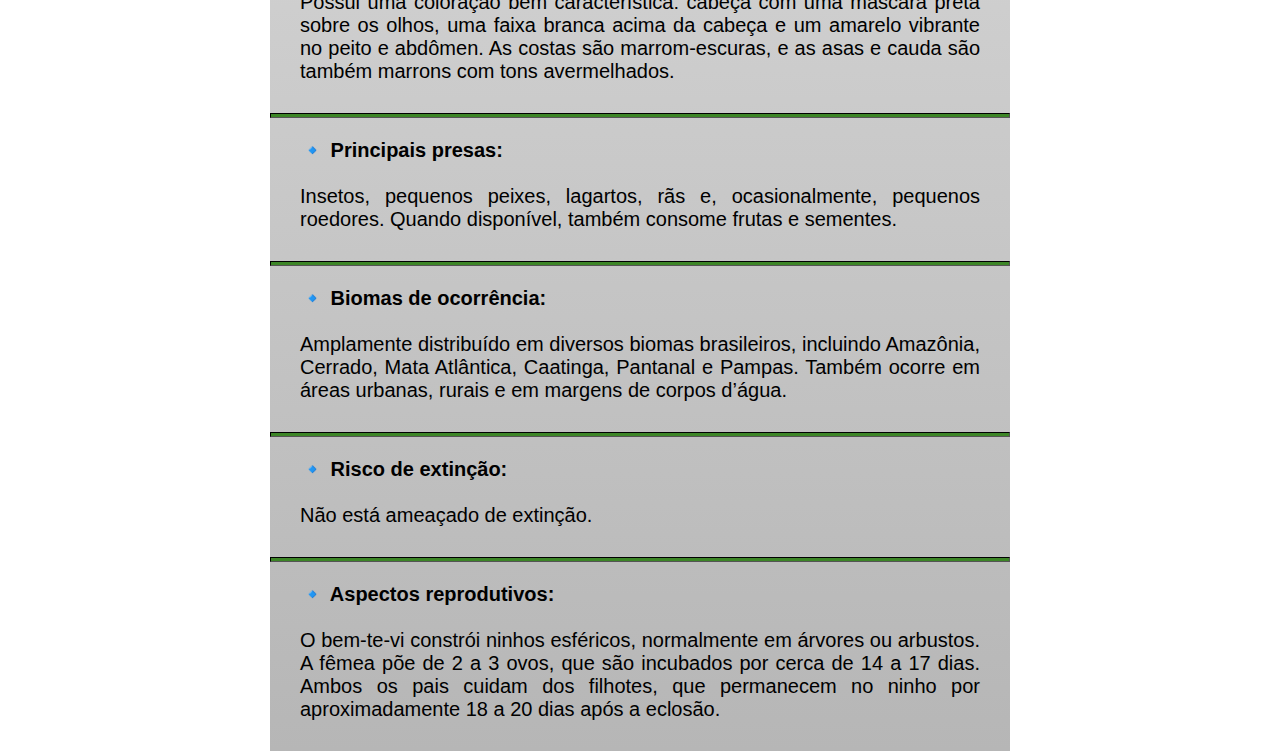
<file: Bem-te-vi.html>
<!DOCTYPE html>
<html lang="pt-br">

<head>
  <meta charset="UTF-8" />
  <meta http-equiv="X-UA-Compatible" content="IE=edge" />
  <meta name="viewport" content="width=device-width, initial-scale=1.0" />
  <title><!DOCTYPE html>
<html lang="pt-br">

<head>
  <meta charset="UTF-8" />
  <meta http-equiv="X-UA-Compatible" content="IE=edge" />
  <meta name="viewport" content="width=device-width, initial-scale=1.0" />
  <title>Bem-te-vi</title>
  <link rel="stylesheet" href="https://cdn.jsdelivr.net/npm/swiper@11/swiper-bundle.min.css" />
  <link rel="stylesheet" href="style.css" />
  <style>
    header {
      position: static;
      top: 0;

    }
  </style>
</head>

<body>
  <header>
    <nav>
      <a class="logo" href="/"><img src="Logo Muzoo V2.png" width="85px"></a>
      <div class="mobile-menu">
        <div class="line1"></div>
        <div class="line2"></div>
        <div class="line3"></div>
      </div>
      <ul class="nav-list">
        <li><a href="index.html">Início</a></li>
        <li><a href="#">Sobre</a></li>
        <li><a href="#">Projetos</a></li>
        <li><a href="#">Contato</a></li>
      </ul>
    </nav>
  </header>
  <script src="mobile-navbar.js"></script>
  <div class="parte1sobreanimais">
    <img src="Bem-te-vi-1024x585.png" alt="Bem-te-vi" >
    <h1>Bem-te-vi</h1>
      <p><b>🔹 Nomes populares:</b><br><br>
        Bem-te-vi.</p>
      <hr class="hr2">
    <p><b>🔹 Nome científico: </b><br><br>
      (<i>Pitangus sulphuratus Swainson</i>, 1727)</p>
      <hr class="hr2">
    <p><b>🔹 Classificação biológica: </b><br><br>
      Aves.</p>
      <hr class="hr2">
    <p><b>🔹 Nutrição: </b><br><br>
      Onívoro.</p>
      <hr class="hr2">
    <p><b>🔹 Hábitos alimentares: </b><br><br>
      Alimenta-se de uma ampla variedade de alimentos, incluindo insetos, pequenos vertebrados (como peixes e lagartos), frutos, sementes e até resíduos humanos. Tem hábitos oportunistas e adaptáveis à disponibilidade de alimento.</p>
      <hr class="hr2">
    <p><b>🔹 Morfologia: </b><br><br>
      Mede entre 22 e 25 cm de comprimento, com um bico forte e levemente curvado. Pesa em torno de 60 gramas. Possui uma cabeça proporcionalmente grande e bico relativamente longo, adaptado para capturar presas variadas.</p>
      <hr class="hr2">
    <p><b>🔹 Coloração: </b><br><br>
      Possui uma coloração bem característica: cabeça com uma máscara preta sobre os olhos, uma faixa branca acima da cabeça e um amarelo vibrante no peito e abdômen. As costas são marrom-escuras, e as asas e cauda são também marrons com tons avermelhados.</p>
      <hr class="hr2">
    <p><b>🔹 Principais presas: </b><br><br>
      Insetos, pequenos peixes, lagartos, rãs e, ocasionalmente, pequenos roedores. Quando disponível, também consome frutas e sementes.</p>
      <hr class="hr2">
    <p><b>🔹 Biomas de ocorrência: </b><br><br>
      Amplamente distribuído em diversos biomas brasileiros, incluindo Amazônia, Cerrado, Mata Atlântica, Caatinga, Pantanal e Pampas. Também ocorre em áreas urbanas, rurais e em margens de corpos d’água.</p>
      <hr class="hr2">
    <p><b>🔹 Risco de extinção: </b><br><br>
      Não está ameaçado de extinção.</p>
      <hr class="hr2">
    <p><b>🔹 Aspectos reprodutivos: </b><br><br>
      O bem-te-vi constrói ninhos esféricos, normalmente em árvores ou arbustos. A fêmea põe de 2 a 3 ovos, que são incubados por cerca de 14 a 17 dias. Ambos os pais cuidam dos filhotes, que permanecem no ninho por aproximadamente 18 a 20 dias após a eclosão.</p>
  </div>
</header>
</body>
</html>
</file>
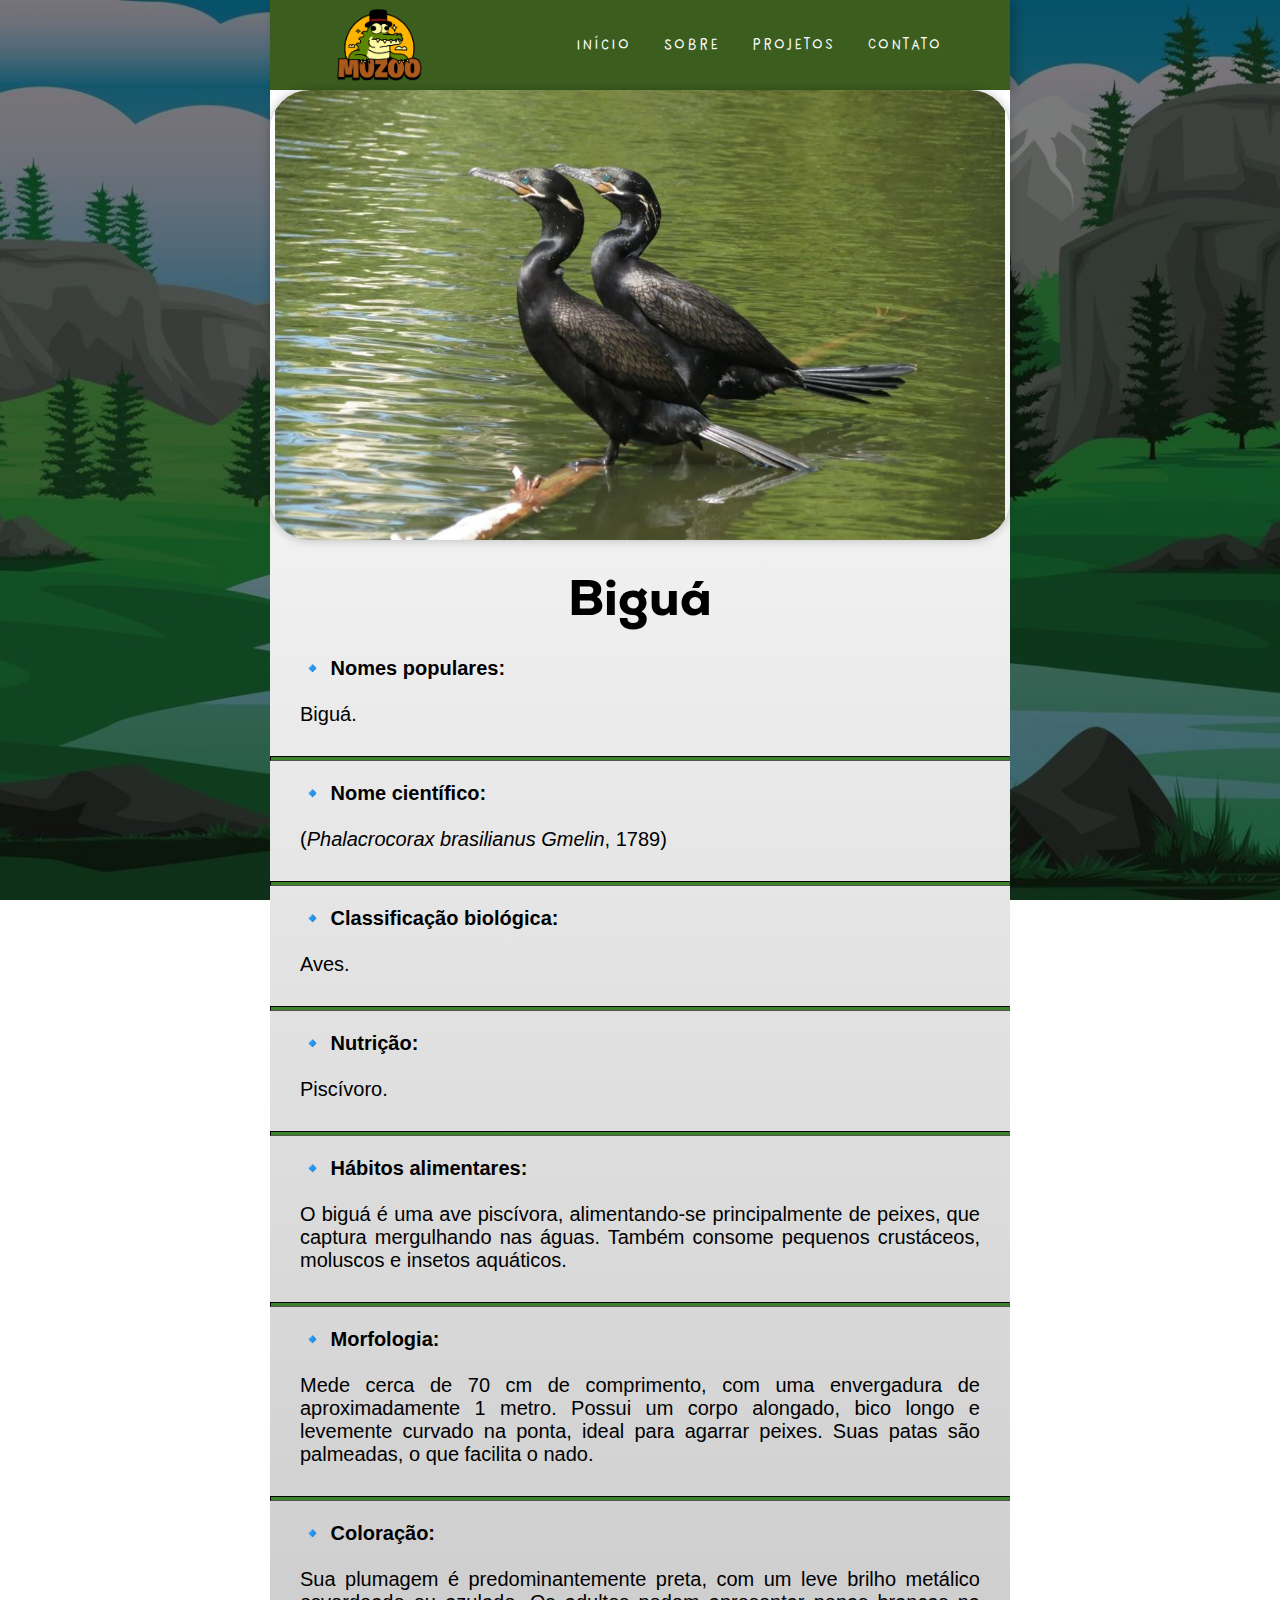
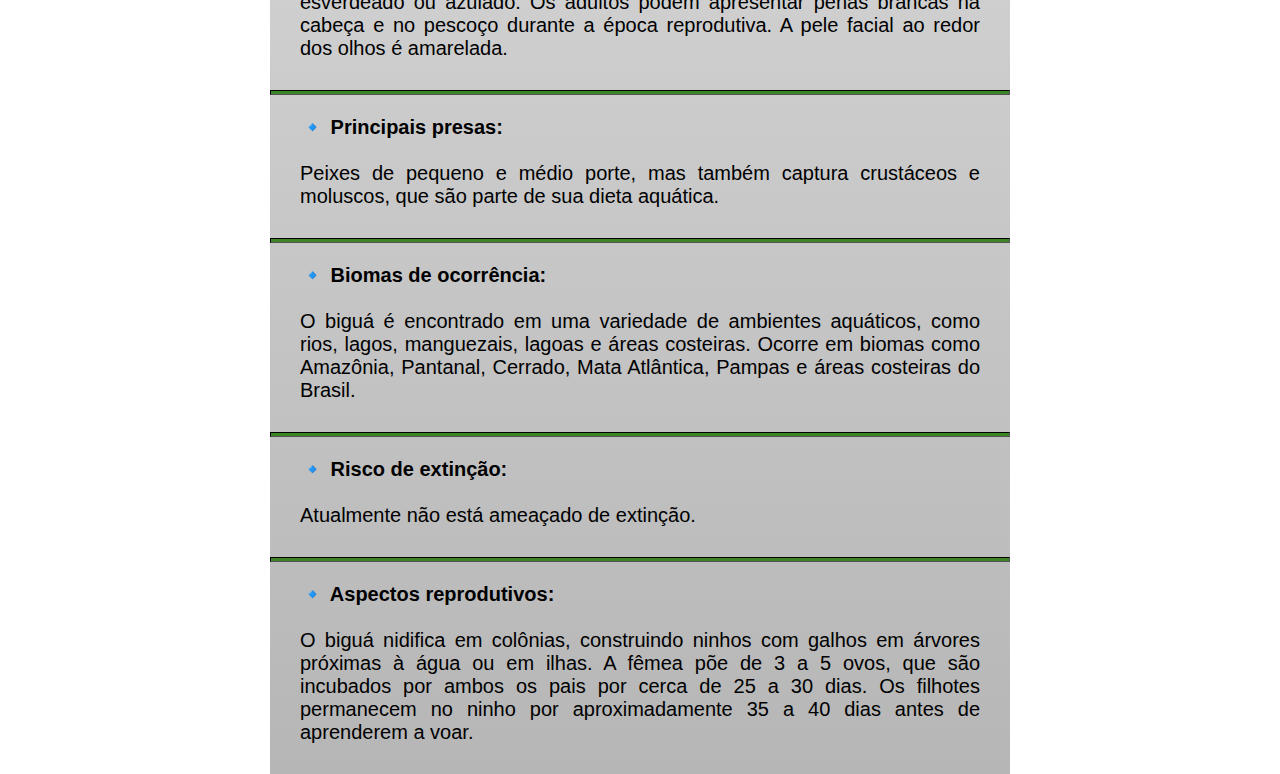
<file: Biguá.html>
<!DOCTYPE html>
<html lang="pt-br">

<head>
  <meta charset="UTF-8" />
  <meta http-equiv="X-UA-Compatible" content="IE=edge" />
  <meta name="viewport" content="width=device-width, initial-scale=1.0" />
  <title><!DOCTYPE html>
<html lang="pt-br">

<head>
  <meta charset="UTF-8" />
  <meta http-equiv="X-UA-Compatible" content="IE=edge" />
  <meta name="viewport" content="width=device-width, initial-scale=1.0" />
  <title>Biguá</title>
  <link rel="stylesheet" href="https://cdn.jsdelivr.net/npm/swiper@11/swiper-bundle.min.css" />
  <link rel="stylesheet" href="style.css" />
  <style>
    header {
      position: static;
      top: 0;

    }
  </style>
</head>

<body>
  <header>
    <nav>
      <a class="logo" href="/"><img src="Logo Muzoo V2.png" width="85px"></a>
      <div class="mobile-menu">
        <div class="line1"></div>
        <div class="line2"></div>
        <div class="line3"></div>
      </div>
      <ul class="nav-list">
        <li><a href="index.html">Início</a></li>
        <li><a href="#">Sobre</a></li>
        <li><a href="#">Projetos</a></li>
        <li><a href="#">Contato</a></li>
      </ul>
    </nav>
  </header>
  <script src="mobile-navbar.js"></script>
  <div class="parte1sobreanimais">
    <img src="Biguá.jpg" alt="Biguá" >
    <h1>Biguá</h1>
      <p><b>🔹 Nomes populares:</b><br><br>
        Biguá.</p>
      <hr class="hr2">
    <p><b>🔹 Nome científico: </b><br><br>
      (<i>Phalacrocorax brasilianus Gmelin</i>, 1789)</p>
      <hr class="hr2">
    <p><b>🔹 Classificação biológica: </b><br><br>
      Aves.</p>
      <hr class="hr2">
    <p><b>🔹 Nutrição: </b><br><br>
      Piscívoro.</p>
      <hr class="hr2">
    <p><b>🔹 Hábitos alimentares: </b><br><br>
      O biguá é uma ave piscívora, alimentando-se principalmente de peixes, que captura mergulhando nas águas. Também consome pequenos crustáceos, moluscos e insetos aquáticos.</p>
      <hr class="hr2">
    <p><b>🔹 Morfologia: </b><br><br>
      Mede cerca de 70 cm de comprimento, com uma envergadura de aproximadamente 1 metro. Possui um corpo alongado, bico longo e levemente curvado na ponta, ideal para agarrar peixes. Suas patas são palmeadas, o que facilita o nado.</p>
      <hr class="hr2">
    <p><b>🔹 Coloração: </b><br><br>
      Sua plumagem é predominantemente preta, com um leve brilho metálico esverdeado ou azulado. Os adultos podem apresentar penas brancas na cabeça e no pescoço durante a época reprodutiva. A pele facial ao redor dos olhos é amarelada.</p>
      <hr class="hr2">
    <p><b>🔹 Principais presas: </b><br><br>
      Peixes de pequeno e médio porte, mas também captura crustáceos e moluscos, que são parte de sua dieta aquática.</p>
      <hr class="hr2">
    <p><b>🔹 Biomas de ocorrência: </b><br><br>
      O biguá é encontrado em uma variedade de ambientes aquáticos, como rios, lagos, manguezais, lagoas e áreas costeiras. Ocorre em biomas como Amazônia, Pantanal, Cerrado, Mata Atlântica, Pampas e áreas costeiras do Brasil.</p>
      <hr class="hr2">
    <p><b>🔹 Risco de extinção: </b><br><br>
      Atualmente não está ameaçado de extinção.</p>
      <hr class="hr2">
    <p><b>🔹 Aspectos reprodutivos: </b><br><br>
      O biguá nidifica em colônias, construindo ninhos com galhos em árvores próximas à água ou em ilhas. A fêmea põe de 3 a 5 ovos, que são incubados por ambos os pais por cerca de 25 a 30 dias. Os filhotes permanecem no ninho por aproximadamente 35 a 40 dias antes de aprenderem a voar.</p>
  </div>
</header>
</body>
</html>
</file>
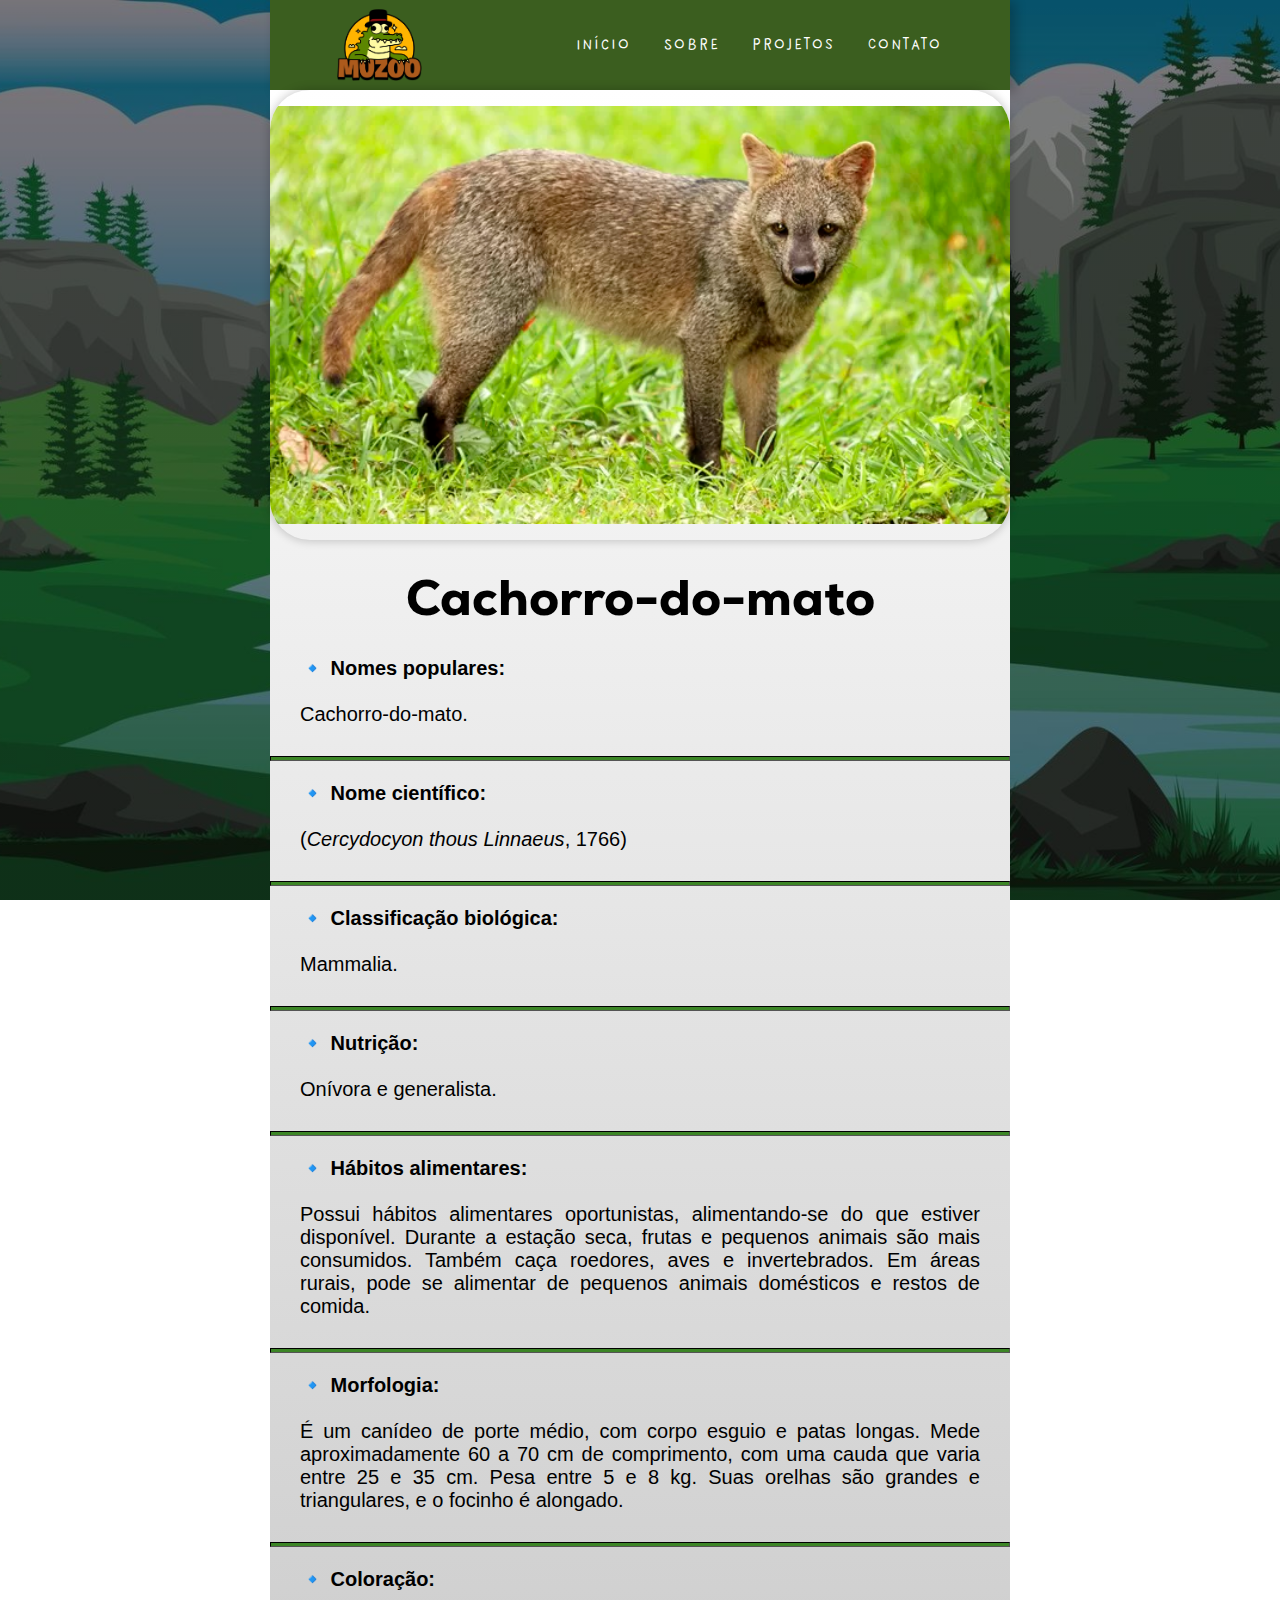
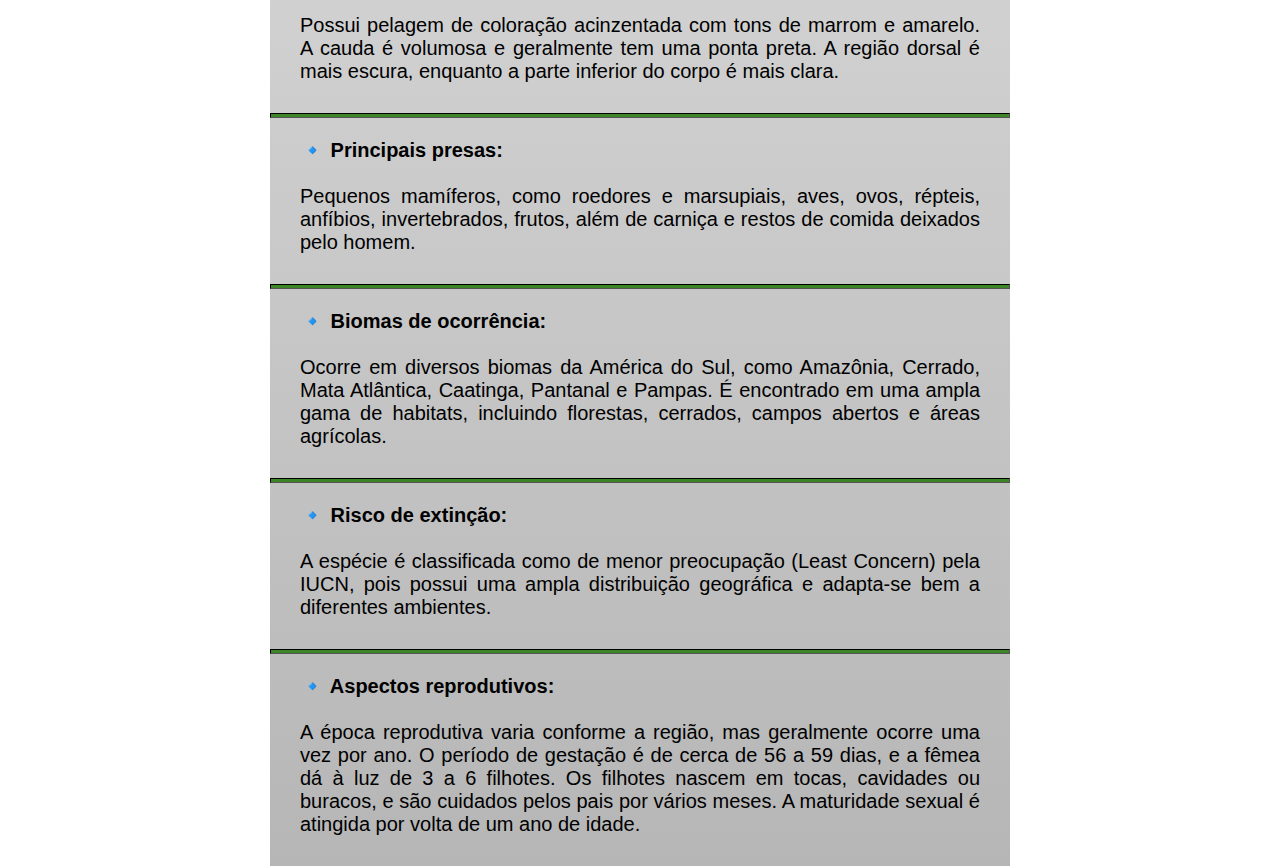
<file: Cachorro-do-mato.html>
<!DOCTYPE html>
<html lang="pt-br">

<head>
  <meta charset="UTF-8" />
  <meta http-equiv="X-UA-Compatible" content="IE=edge" />
  <meta name="viewport" content="width=device-width, initial-scale=1.0" />
  <title><!DOCTYPE html>
<html lang="pt-br">

<head>
  <meta charset="UTF-8" />
  <meta http-equiv="X-UA-Compatible" content="IE=edge" />
  <meta name="viewport" content="width=device-width, initial-scale=1.0" />
  <title>Cachorro-do-mato</title>
  <link rel="stylesheet" href="https://cdn.jsdelivr.net/npm/swiper@11/swiper-bundle.min.css" />
  <link rel="stylesheet" href="style.css" />
  <style>
    header {
      position: static;
      top: 0;

    }
  </style>
</head>

<body>
  <header>
    <nav>
      <a class="logo" href="/"><img src="Logo Muzoo V2.png" width="85px"></a>
      <div class="mobile-menu">
        <div class="line1"></div>
        <div class="line2"></div>
        <div class="line3"></div>
      </div>
      <ul class="nav-list">
        <li><a href="index.html">Início</a></li>
        <li><a href="#">Sobre</a></li>
        <li><a href="#">Projetos</a></li>
        <li><a href="#">Contato</a></li>
      </ul>
    </nav>
  </header>
  <script src="mobile-navbar.js"></script>
  <div class="parte1sobreanimais">
    <img src="Cachorro-do-mato.jpg" alt="Cachorro-do-mato" >
    <h1>Cachorro-do-mato</h1>
      <p><b>🔹 Nomes populares:</b><br><br>
        Cachorro-do-mato.</p>
      <hr class="hr2">
    <p><b>🔹 Nome científico: </b><br><br>
      (<i>Cercydocyon thous Linnaeus</i>, 1766)</p>
      <hr class="hr2">
    <p><b>🔹 Classificação biológica: </b><br><br>
        Mammalia. </p>
      <hr class="hr2">
    <p><b>🔹 Nutrição: </b><br><br>
        Onívora e generalista. </p>
      <hr class="hr2">
    <p><b>🔹 Hábitos alimentares: </b><br><br>
        Possui hábitos alimentares oportunistas, alimentando-se do que estiver disponível. Durante a estação seca, frutas e pequenos animais são mais consumidos. Também caça roedores, aves e invertebrados. Em áreas rurais, pode se alimentar de pequenos animais domésticos e restos de comida.</p>
      <hr class="hr2">
    <p><b>🔹 Morfologia: </b><br><br>
        É um canídeo de porte médio, com corpo esguio e patas longas. Mede aproximadamente 60 a 70 cm de comprimento, com uma cauda que varia entre 25 e 35 cm. Pesa entre 5 e 8 kg. Suas orelhas são grandes e triangulares, e o focinho é alongado.</p>
      <hr class="hr2">
    <p><b>🔹 Coloração: </b><br><br>
        Possui pelagem de coloração acinzentada com tons de marrom e amarelo. A cauda é volumosa e geralmente tem uma ponta preta. A região dorsal é mais escura, enquanto a parte inferior do corpo é mais clara.</p>
      <hr class="hr2">
    <p><b>🔹 Principais presas: </b><br><br>
        Pequenos mamíferos, como roedores e marsupiais, aves, ovos, répteis, anfíbios, invertebrados, frutos, além de carniça e restos de comida deixados pelo homem.</p>
      <hr class="hr2">
    <p><b>🔹 Biomas de ocorrência: </b><br><br>
        Ocorre em diversos biomas da América do Sul, como Amazônia, Cerrado, Mata Atlântica, Caatinga, Pantanal e Pampas. É encontrado em uma ampla gama de habitats, incluindo florestas, cerrados, campos abertos e áreas agrícolas.</p>
      <hr class="hr2">
    <p><b>🔹 Risco de extinção: </b><br><br>
        A espécie é classificada como de menor preocupação (Least Concern) pela IUCN, pois possui uma ampla distribuição geográfica e adapta-se bem a diferentes ambientes.</p>
      <hr class="hr2">
    <p><b>🔹 Aspectos reprodutivos: </b><br><br>
        A época reprodutiva varia conforme a região, mas geralmente ocorre uma vez por ano. O período de gestação é de cerca de 56 a 59 dias, e a fêmea dá à luz de 3 a 6 filhotes. Os filhotes nascem em tocas, cavidades ou buracos, e são cuidados pelos pais por vários meses. A maturidade sexual é atingida por volta de um ano de idade.</p>
  </div>
</header>
</body>
</html>
</file>
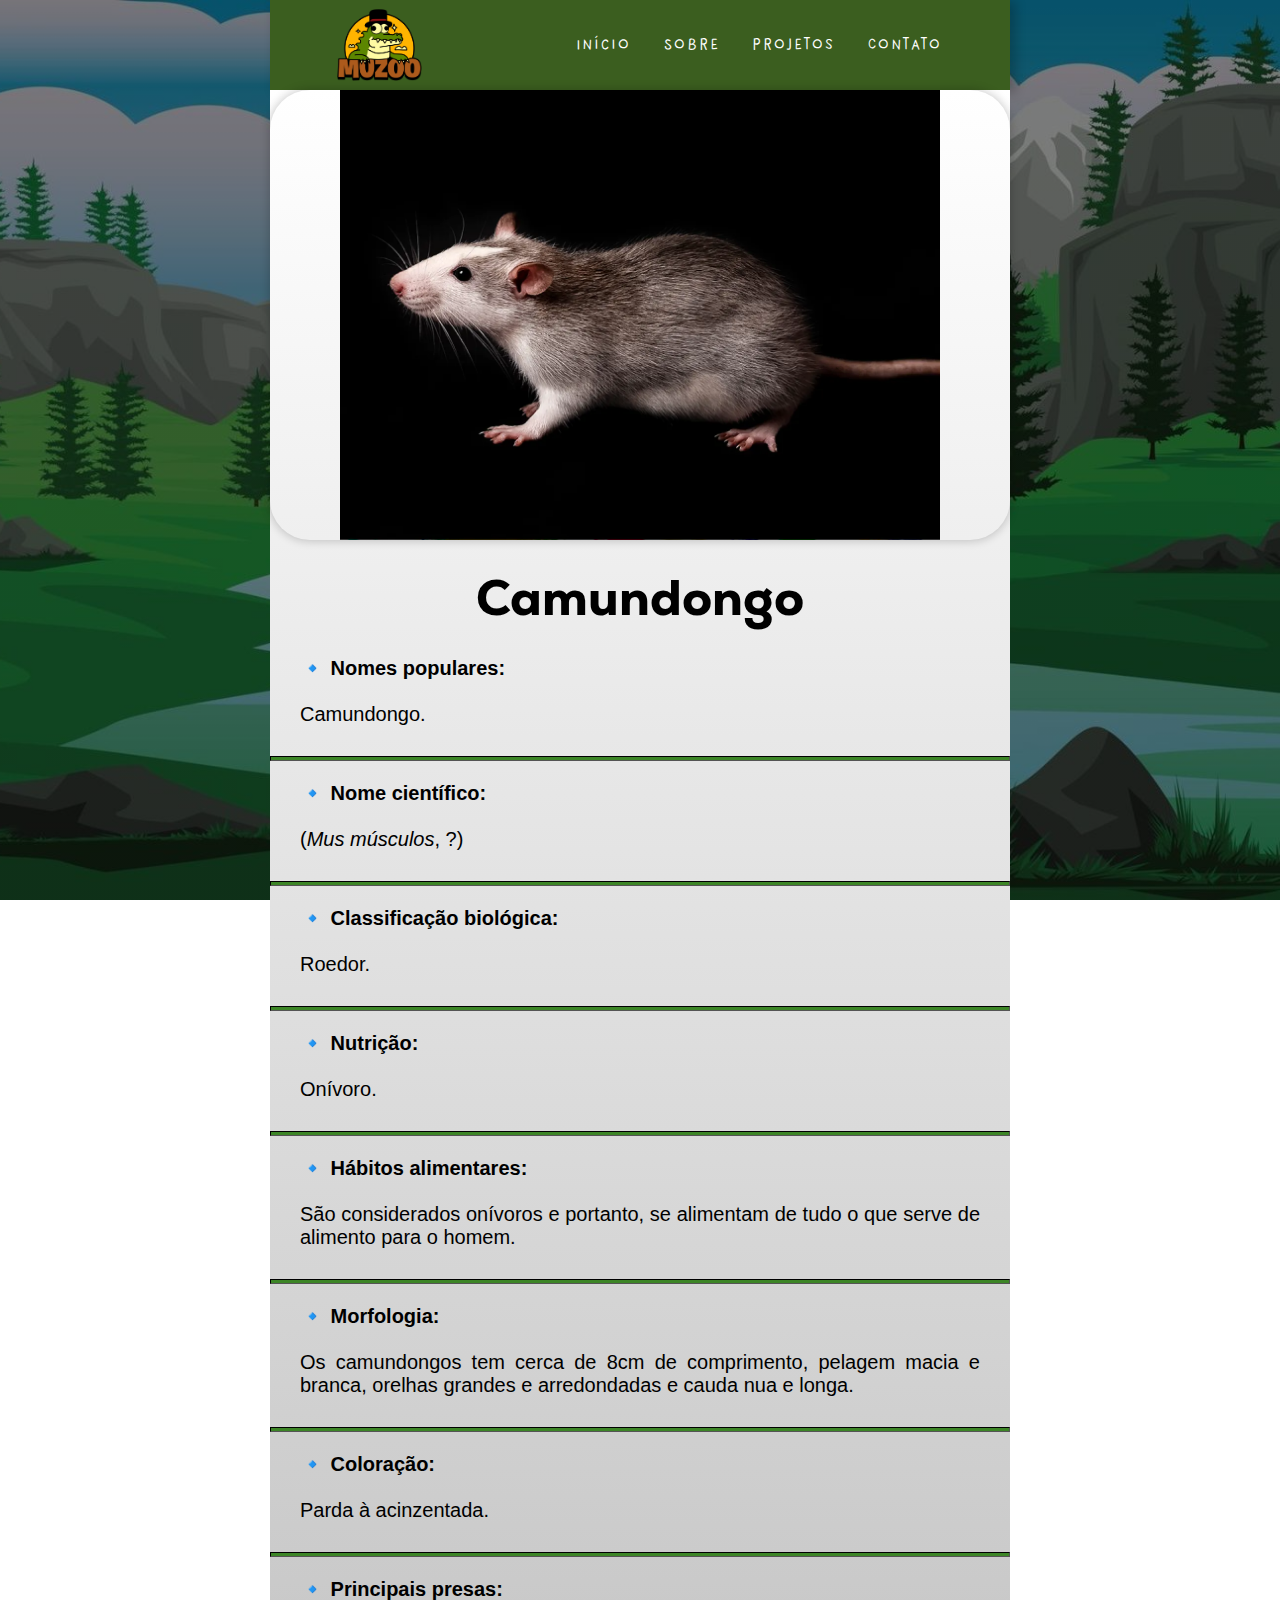
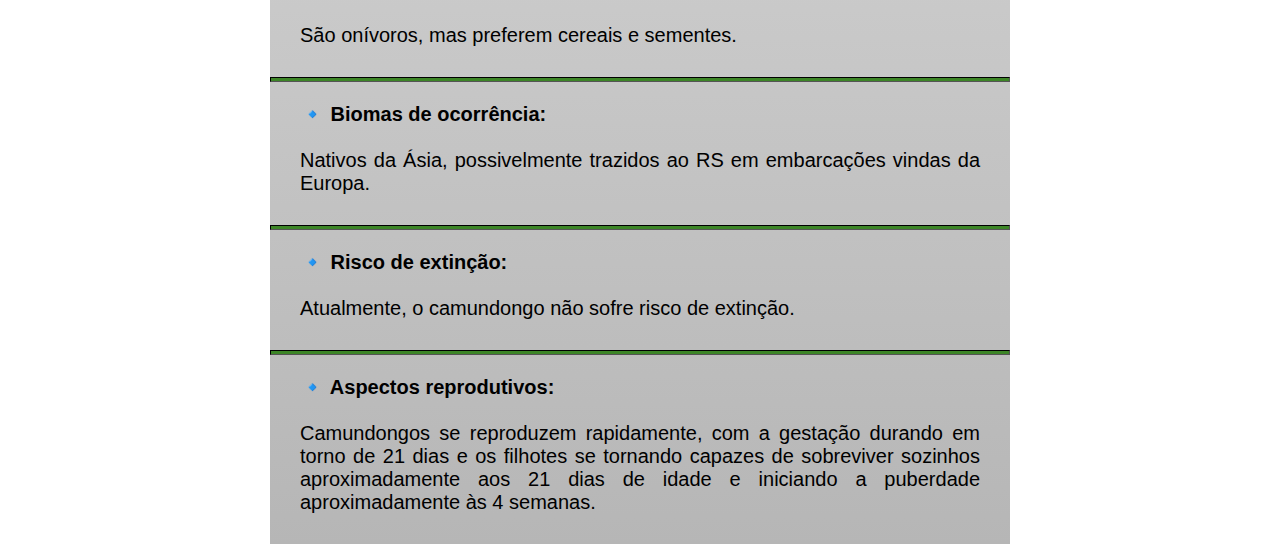
<file: camundongo.html>
<!DOCTYPE html>
<html lang="pt-br">

<head>
  <meta charset="UTF-8" />
  <meta http-equiv="X-UA-Compatible" content="IE=edge" />
  <meta name="viewport" content="width=device-width, initial-scale=1.0" />
  <title><!DOCTYPE html>
<html lang="pt-br">

<head>
  <meta charset="UTF-8" />
  <meta http-equiv="X-UA-Compatible" content="IE=edge" />
  <meta name="viewport" content="width=device-width, initial-scale=1.0" />
  <title>Camundongo</title>
  <link rel="stylesheet" href="https://cdn.jsdelivr.net/npm/swiper@11/swiper-bundle.min.css" />
  <link rel="stylesheet" href="style.css" />
  <style>
    header {
      position: static;
      top: 0;

    }
  </style>
</head>

<body>
  <header>
    <nav>
      <a class="logo" href="/"><img src="Logo Muzoo V2.png" width="85px"></a>
      <div class="mobile-menu">
        <div class="line1"></div>
        <div class="line2"></div>
        <div class="line3"></div>
      </div>
      <ul class="nav-list">
        <li><a href="index.html">Início</a></li>
        <li><a href="#">Sobre</a></li>
        <li><a href="#">Projetos</a></li>
        <li><a href="#">Contato</a></li>
      </ul>
    </nav>
  </header>
  <script src="mobile-navbar.js"></script>
  <div class="parte1sobreanimais">
    <img src="camundongo.webp" alt="camundongo" >
    <h1>Camundongo</h1>
      <p><b>🔹 Nomes populares:</b><br><br>
        Camundongo.</p>
      <hr class="hr2">
    <p><b>🔹 Nome científico: </b><br><br>
      (<i>Mus músculos</i>, ?)</p>
      <hr class="hr2">
    <p><b>🔹 Classificação biológica: </b><br><br>
      Roedor.</p>
      <hr class="hr2">
    <p><b>🔹 Nutrição: </b><br><br>
        Onívoro.</p>
      <hr class="hr2">
    <p><b>🔹 Hábitos alimentares: </b><br><br>
        São considerados onívoros e portanto, se alimentam de tudo o que serve de alimento para o homem.</p>
      <hr class="hr2">
    <p><b>🔹 Morfologia: </b><br><br>
        Os camundongos tem cerca de 8cm de comprimento, pelagem macia e branca, orelhas grandes e arredondadas e cauda nua e longa.</p>
      <hr class="hr2">
    <p><b>🔹 Coloração: </b><br><br>
        Parda à acinzentada.</p>
      <hr class="hr2">
    <p><b>🔹 Principais presas: </b><br><br>
        São onívoros, mas preferem cereais e sementes.</p>
      <hr class="hr2">
    <p><b>🔹 Biomas de ocorrência: </b><br><br>
        Nativos da  Ásia, possivelmente trazidos ao RS em embarcações vindas da Europa.</p>
      <hr class="hr2">
    <p><b>🔹 Risco de extinção: </b><br><br>
        Atualmente, o camundongo não sofre risco de extinção.</p>
      <hr class="hr2">
    <p><b>🔹 Aspectos reprodutivos: </b><br><br>
        Camundongos se reproduzem rapidamente, com a gestação durando em torno de 21 dias e os filhotes se tornando capazes de sobreviver sozinhos aproximadamente aos 21 dias de idade e iniciando a puberdade aproximadamente às 4 semanas.</p>
  </div>
</header>
</body>
</html>
</file>
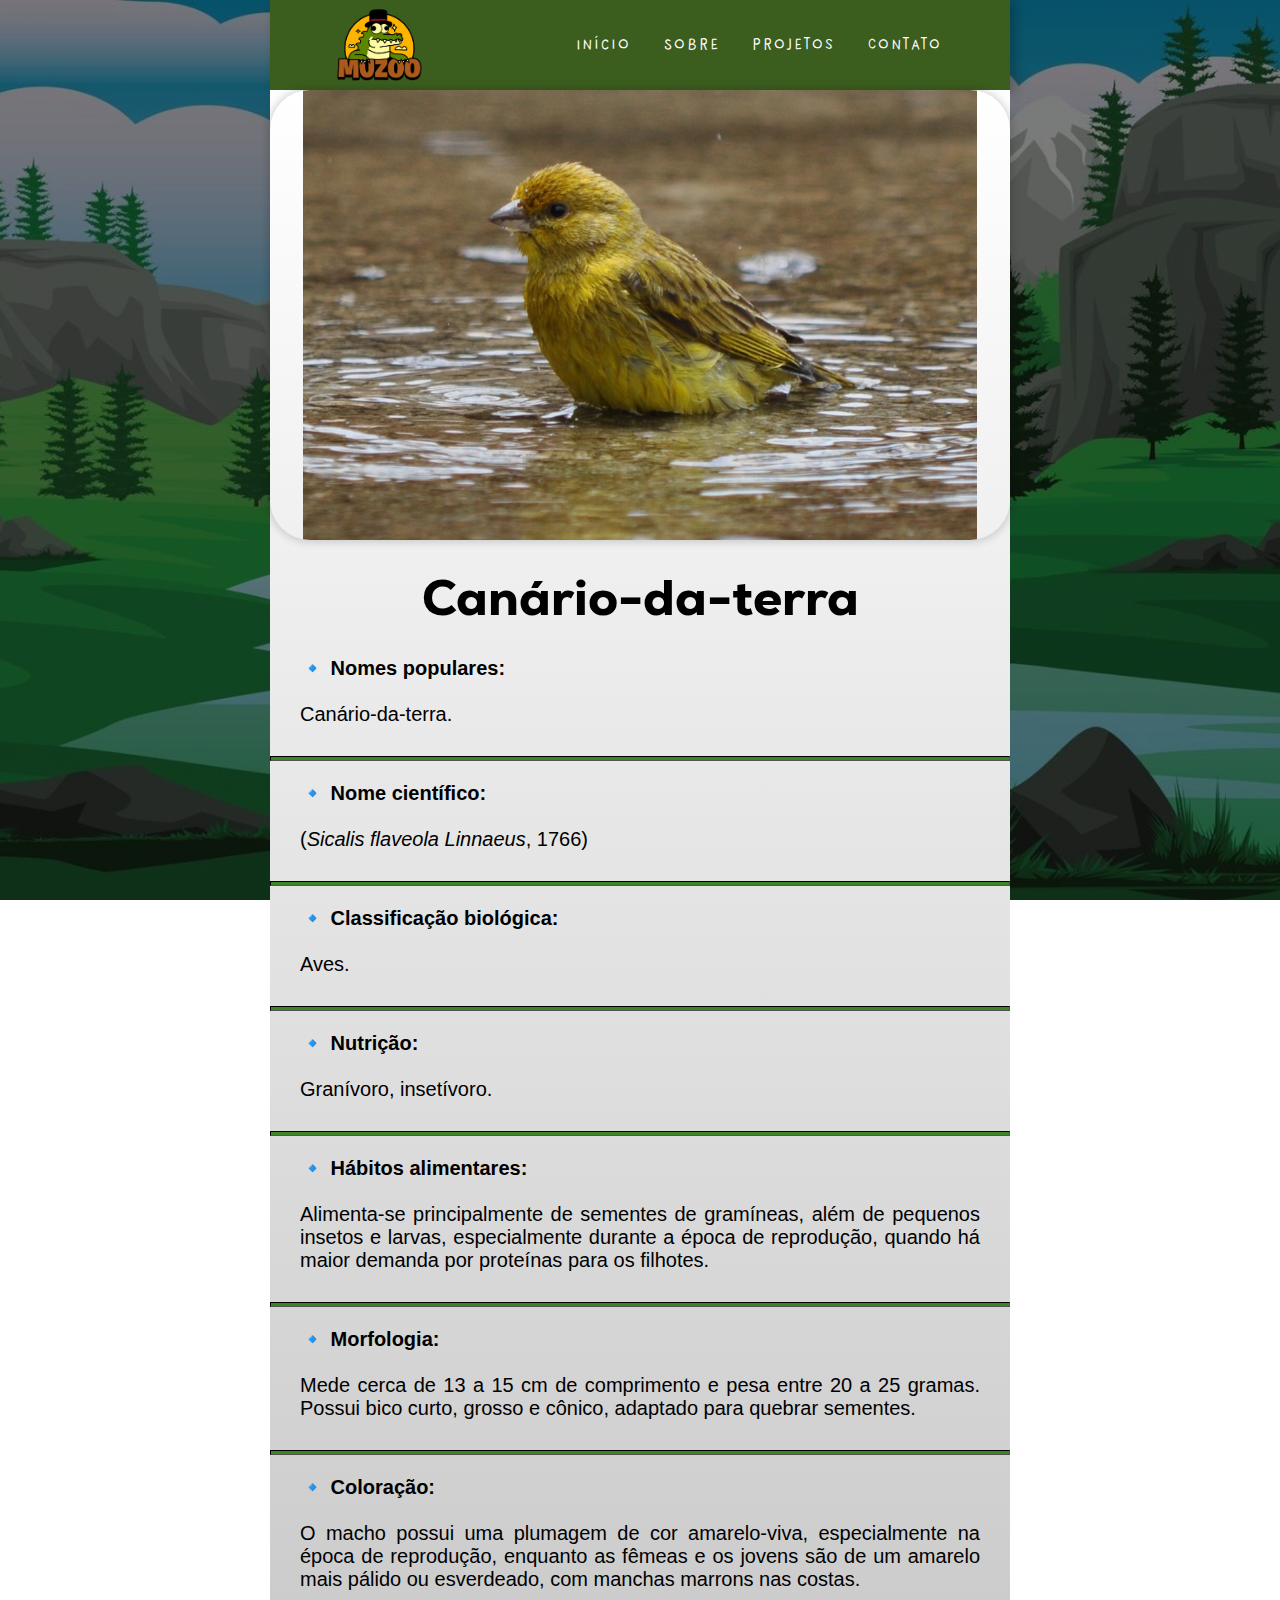
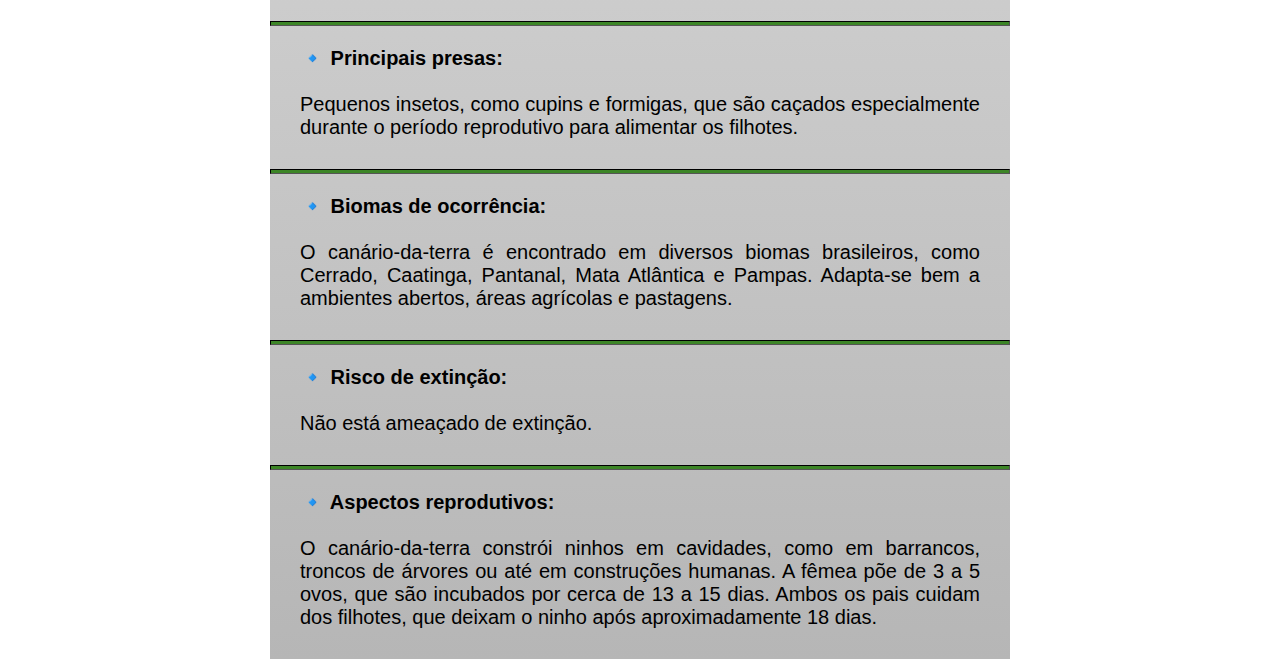
<file: canário-da-terra.html>
<!DOCTYPE html>
<html lang="pt-br">

<head>
  <meta charset="UTF-8" />
  <meta http-equiv="X-UA-Compatible" content="IE=edge" />
  <meta name="viewport" content="width=device-width, initial-scale=1.0" />
  <title><!DOCTYPE html>
<html lang="pt-br">

<head>
  <meta charset="UTF-8" />
  <meta http-equiv="X-UA-Compatible" content="IE=edge" />
  <meta name="viewport" content="width=device-width, initial-scale=1.0" />
  <title>Canário-da-terra</title>
  <link rel="stylesheet" href="https://cdn.jsdelivr.net/npm/swiper@11/swiper-bundle.min.css" />
  <link rel="stylesheet" href="style.css" />
  <style>
    header {
      position: static;
      top: 0;

    }
  </style>
</head>

<body>
  <header>
    <nav>
      <a class="logo" href="/"><img src="Logo Muzoo V2.png" width="85px"></a>
      <div class="mobile-menu">
        <div class="line1"></div>
        <div class="line2"></div>
        <div class="line3"></div>
      </div>
      <ul class="nav-list">
        <li><a href="index.html">Início</a></li>
        <li><a href="#">Sobre</a></li>
        <li><a href="#">Projetos</a></li>
        <li><a href="#">Contato</a></li>
      </ul>
    </nav>
  </header>
  <script src="mobile-navbar.js"></script>
  <div class="parte1sobreanimais">
    <img src="canario-da-terra.jpg" alt="Arara-canindé" >
    <h1>Canário-da-terra</h1>
      <p><b>🔹 Nomes populares:</b><br><br>
        Canário-da-terra.</p>
      <hr class="hr2">
    <p><b>🔹 Nome científico: </b><br><br>
      (<i>Sicalis flaveola Linnaeus</i>, 1766)</p>
      <hr class="hr2">
    <p><b>🔹 Classificação biológica: </b><br><br>
      Aves.</p>
      <hr class="hr2">
    <p><b>🔹 Nutrição: </b><br><br>
      Granívoro, insetívoro.</p>
      <hr class="hr2">
    <p><b>🔹 Hábitos alimentares: </b><br><br>
      Alimenta-se principalmente de sementes de gramíneas, além de pequenos insetos e larvas, especialmente durante a época de reprodução, quando há maior demanda por proteínas para os filhotes.</p>
      <hr class="hr2">
    <p><b>🔹 Morfologia: </b><br><br>
      Mede cerca de 13 a 15 cm de comprimento e pesa entre 20 a 25 gramas. Possui bico curto, grosso e cônico, adaptado para quebrar sementes.</p>
      <hr class="hr2">
    <p><b>🔹 Coloração: </b><br><br>
      O macho possui uma plumagem de cor amarelo-viva, especialmente na época de reprodução, enquanto as fêmeas e os jovens são de um amarelo mais pálido ou esverdeado, com manchas marrons nas costas.</p>
      <hr class="hr2">
    <p><b>🔹 Principais presas: </b><br><br>
      Pequenos insetos, como cupins e formigas, que são caçados especialmente durante o período reprodutivo para alimentar os filhotes.</p>
      <hr class="hr2">
    <p><b>🔹 Biomas de ocorrência: </b><br><br>
      O canário-da-terra é encontrado em diversos biomas brasileiros, como Cerrado, Caatinga, Pantanal, Mata Atlântica e Pampas. Adapta-se bem a ambientes abertos, áreas agrícolas e pastagens.</p>
      <hr class="hr2">
    <p><b>🔹 Risco de extinção: </b><br><br>
      Não está ameaçado de extinção.</p>
      <hr class="hr2">
    <p><b>🔹 Aspectos reprodutivos: </b><br><br>
      O canário-da-terra constrói ninhos em cavidades, como em barrancos, troncos de árvores ou até em construções humanas. A fêmea põe de 3 a 5 ovos, que são incubados por cerca de 13 a 15 dias. Ambos os pais cuidam dos filhotes, que deixam o ninho após aproximadamente 18 dias.</p>
  </div>
</header>
</body>
</html>
</file>
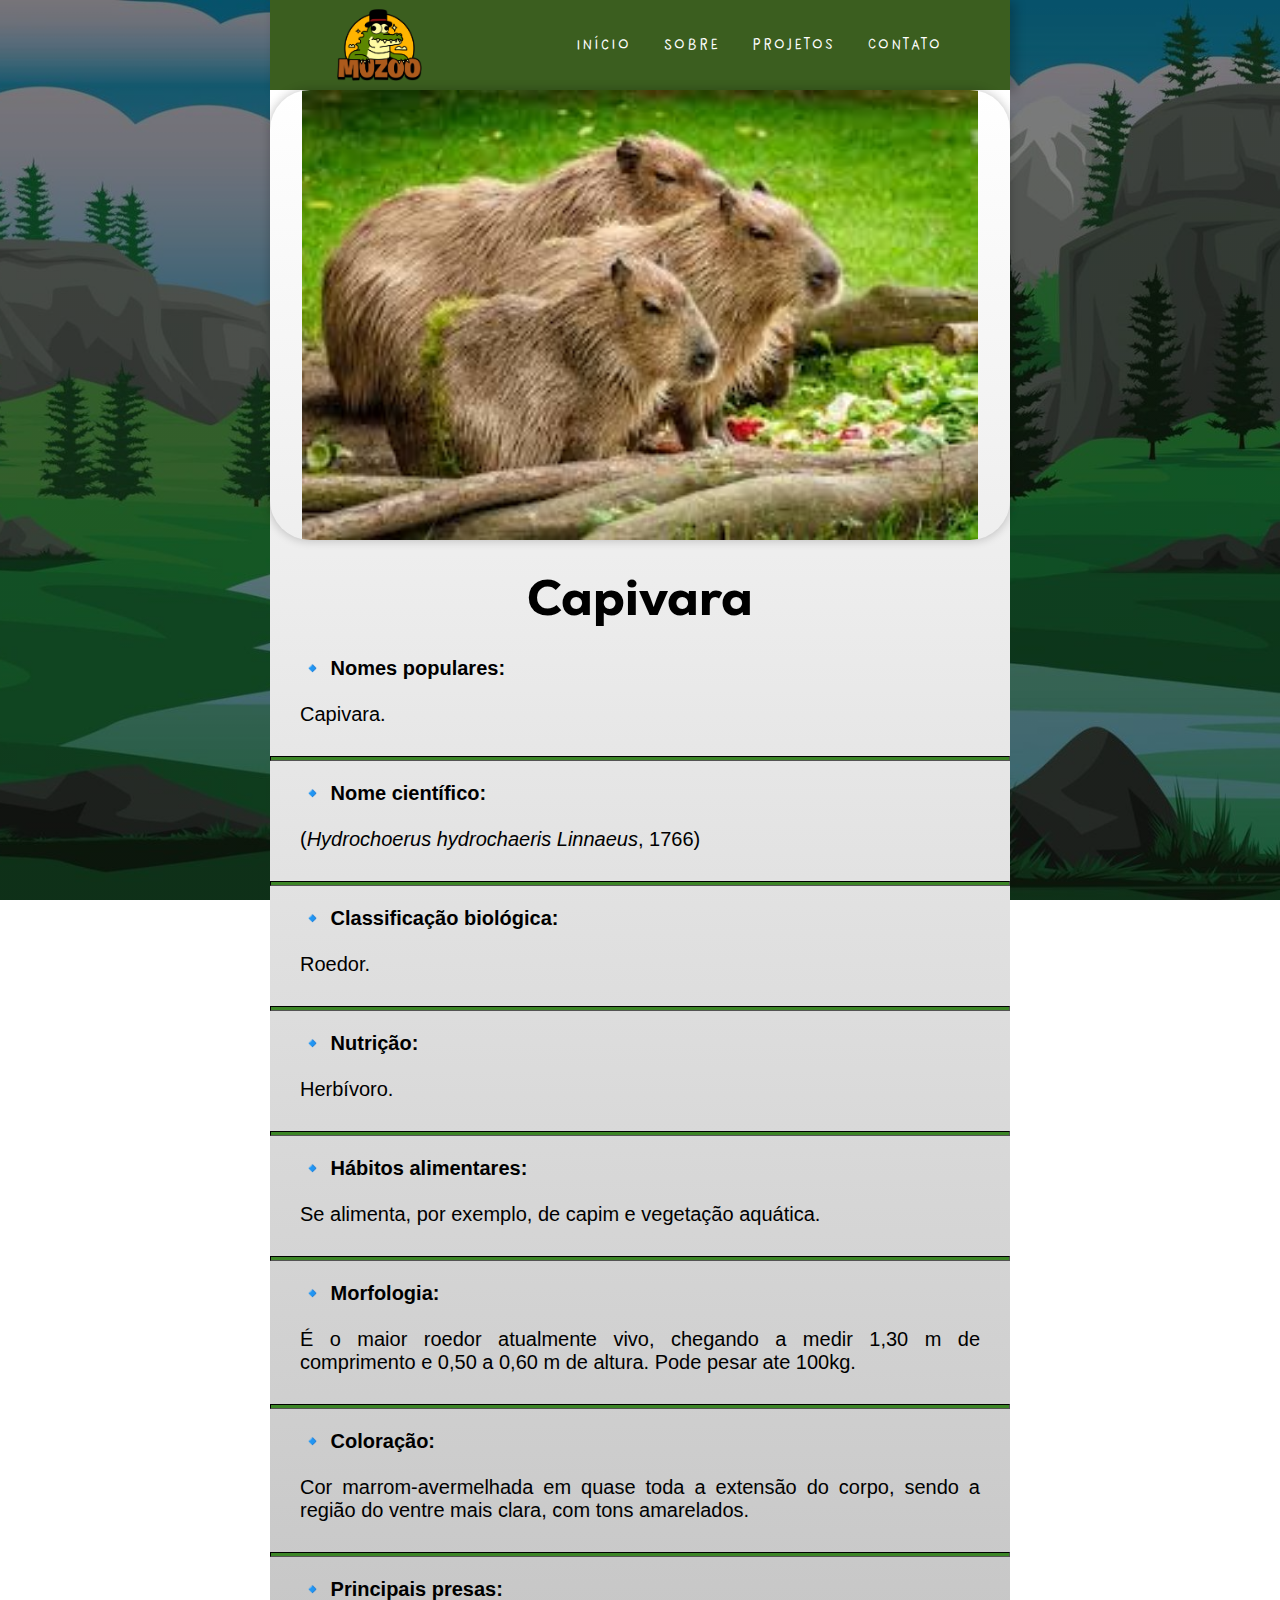
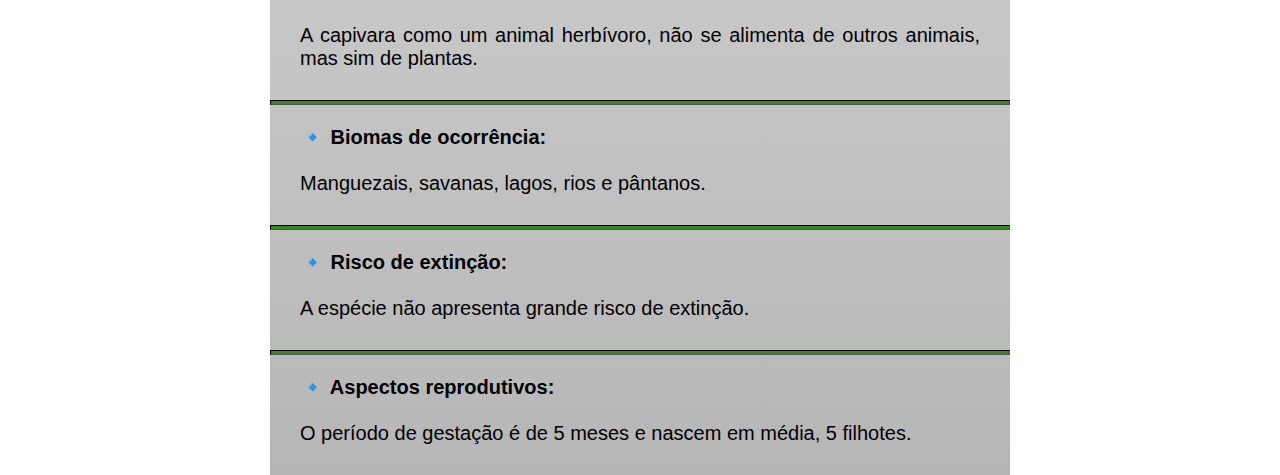
<file: capivara.html>
<!DOCTYPE html>
<html lang="pt-br">

<head>
  <meta charset="UTF-8" />
  <meta http-equiv="X-UA-Compatible" content="IE=edge" />
  <meta name="viewport" content="width=device-width, initial-scale=1.0" />
  <title><!DOCTYPE html>
<html lang="pt-br">

<head>
  <meta charset="UTF-8" />
  <meta http-equiv="X-UA-Compatible" content="IE=edge" />
  <meta name="viewport" content="width=device-width, initial-scale=1.0" />
  <title>Capivara</title>
  <link rel="stylesheet" href="https://cdn.jsdelivr.net/npm/swiper@11/swiper-bundle.min.css" />
  <link rel="stylesheet" href="style.css" />
  <style>
    header {
      position: static;
      top: 0;

    }
  </style>
</head>

<body>
  <header>
    <nav>
      <a class="logo" href="/"><img src="Logo Muzoo V2.png" width="85px"></a>
      <div class="mobile-menu">
        <div class="line1"></div>
        <div class="line2"></div>
        <div class="line3"></div>
      </div>
      <ul class="nav-list">
        <li><a href="index.html">Início</a></li>
        <li><a href="#">Sobre</a></li>
        <li><a href="#">Projetos</a></li>
        <li><a href="#">Contato</a></li>
      </ul>
    </nav>
  </header>
  <script src="mobile-navbar.js"></script>
  <div class="parte1sobreanimais">
    <img src="capivara.jpg" alt="capivara" >
    <h1>Capivara</h1>
      <p><b>🔹 Nomes populares:</b><br><br>
        Capivara.</p>
      <hr class="hr2">
    <p><b>🔹 Nome científico: </b><br><br>
      (<i>Hydrochoerus hydrochaeris Linnaeus</i>, 1766)</p>
      <hr class="hr2">
    <p><b>🔹 Classificação biológica: </b><br><br>
        Roedor.</p>
      <hr class="hr2">
    <p><b>🔹 Nutrição: </b><br><br>
        Herbívoro.</p>
      <hr class="hr2">
    <p><b>🔹 Hábitos alimentares: </b><br><br>
        Se alimenta, por exemplo, de capim e vegetação aquática.</p>
      <hr class="hr2">
    <p><b>🔹 Morfologia: </b><br><br>
        É o maior roedor atualmente vivo, chegando a medir 1,30 m de comprimento e 0,50 a 0,60 m de altura. Pode pesar ate 100kg.</p>
      <hr class="hr2">
    <p><b>🔹 Coloração: </b><br><br>
        Cor marrom-avermelhada em quase toda a extensão do corpo, sendo a região do ventre mais clara, com tons amarelados.</p>
      <hr class="hr2">
    <p><b>🔹 Principais presas: </b><br><br>
        A capivara como um animal herbívoro, não se alimenta de outros animais, mas sim de plantas.</p>
      <hr class="hr2">
    <p><b>🔹 Biomas de ocorrência: </b><br><br>
        Manguezais, savanas, lagos, rios e pântanos.</p>
      <hr class="hr2">
    <p><b>🔹 Risco de extinção: </b><br><br>
        A espécie não apresenta grande risco de extinção.</p>
      <hr class="hr2">
    <p><b>🔹 Aspectos reprodutivos: </b><br><br>
        O período de gestação é de 5 meses e nascem em média, 5 filhotes.</p>
  </div>
</header>
</body>
</html>
</file>
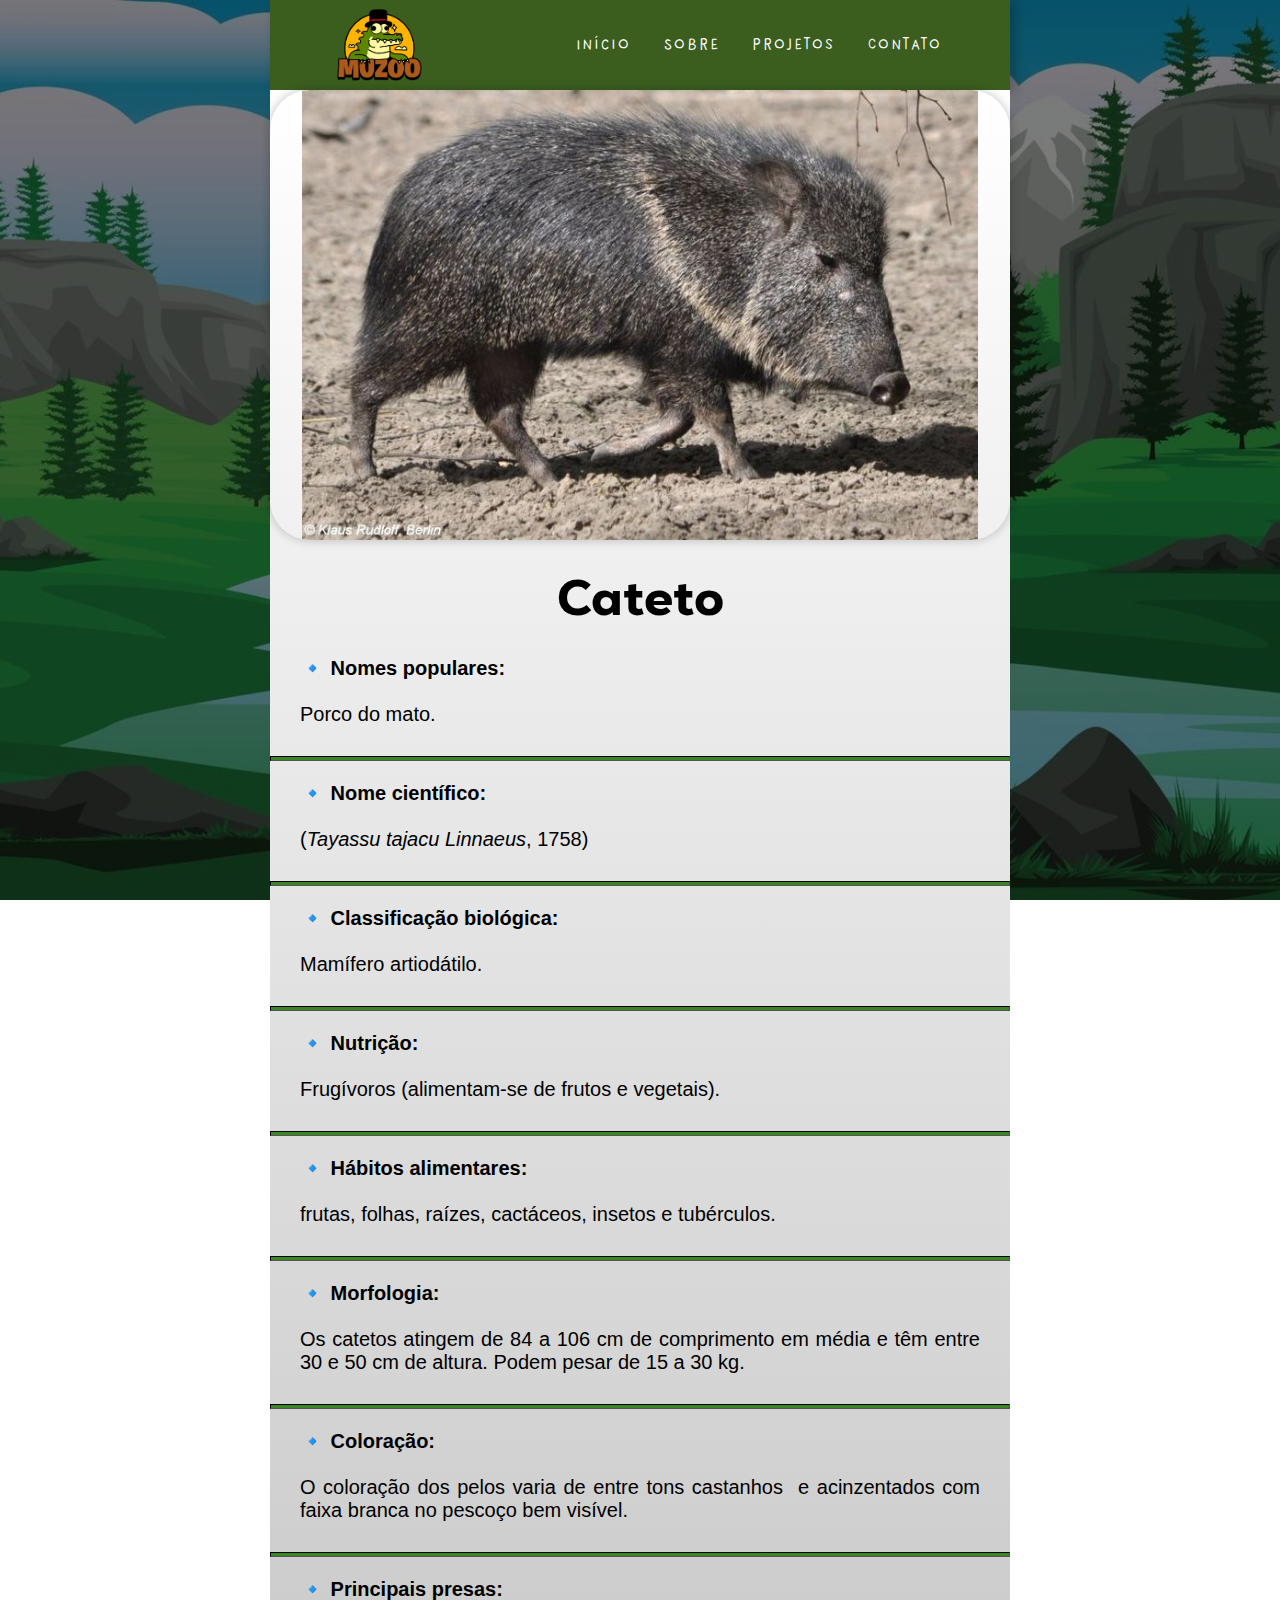
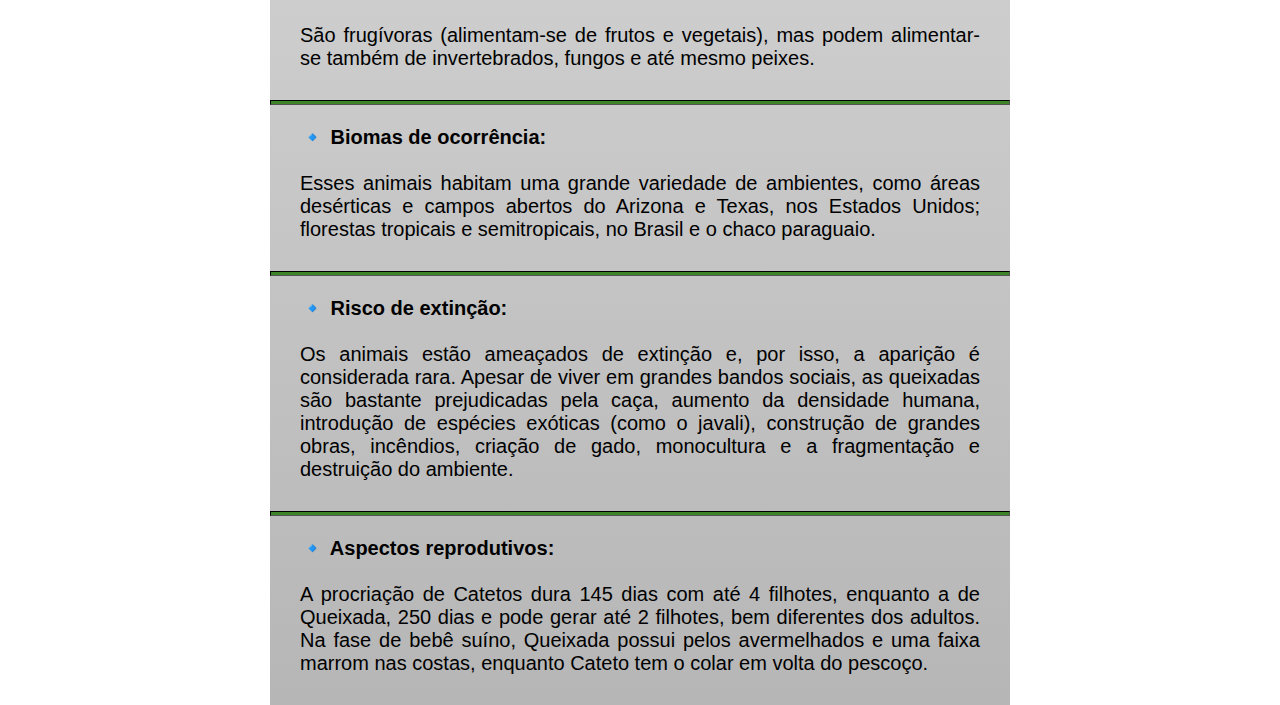
<file: cateto.html>
<!DOCTYPE html>
<html lang="pt-br">

<head>
  <meta charset="UTF-8" />
  <meta http-equiv="X-UA-Compatible" content="IE=edge" />
  <meta name="viewport" content="width=device-width, initial-scale=1.0" />
  <title><!DOCTYPE html>
<html lang="pt-br">

<head>
  <meta charset="UTF-8" />
  <meta http-equiv="X-UA-Compatible" content="IE=edge" />
  <meta name="viewport" content="width=device-width, initial-scale=1.0" />
  <title>Cateto</title>
  <link rel="stylesheet" href="https://cdn.jsdelivr.net/npm/swiper@11/swiper-bundle.min.css" />
  <link rel="stylesheet" href="style.css" />
  <style>
    header {
      position: static;
      top: 0;

    }
  </style>
</head>

<body>
  <header>
    <nav>
      <a class="logo" href="/"><img src="Logo Muzoo V2.png" width="85px"></a>
      <div class="mobile-menu">
        <div class="line1"></div>
        <div class="line2"></div>
        <div class="line3"></div>
      </div>
      <ul class="nav-list">
        <li><a href="index.html">Início</a></li>
        <li><a href="#">Sobre</a></li>
        <li><a href="#">Projetos</a></li>
        <li><a href="#">Contato</a></li>
      </ul>
    </nav>
  </header>
  <script src="mobile-navbar.js"></script>
  <div class="parte1sobreanimais">
    <img src="cateto.jpg" alt="cateto" >
    <h1>Cateto</h1>
      <p><b>🔹 Nomes populares:</b><br><br>
        Porco do mato.</p>
      <hr class="hr2">
    <p><b>🔹 Nome científico: </b><br><br>
      (<i>Tayassu tajacu Linnaeus</i>, 1758)</p>
      <hr class="hr2">
    <p><b>🔹 Classificação biológica: </b><br><br>
        Mamífero artiodátilo.</p>
      <hr class="hr2">
    <p><b>🔹 Nutrição: </b><br><br>
        Frugívoros (alimentam-se de frutos e vegetais).</p>
      <hr class="hr2">
    <p><b>🔹 Hábitos alimentares: </b><br><br>
        frutas, folhas, raízes, cactáceos, insetos e tubérculos.</p>
      <hr class="hr2">
    <p><b>🔹 Morfologia: </b><br><br>
        Os catetos atingem de 84 a 106 cm de comprimento em média e têm entre 30 e 50 cm de altura. Podem pesar de 15 a 30 kg. </p>
      <hr class="hr2">
    <p><b>🔹 Coloração: </b><br><br>
        O coloração dos pelos varia de entre tons castanhos  e acinzentados com faixa branca no pescoço bem visível.</p>
      <hr class="hr2">
    <p><b>🔹 Principais presas: </b><br><br>
        São frugívoras (alimentam-se de frutos e vegetais), mas podem alimentar-se também de invertebrados, fungos e até mesmo peixes.</p>
      <hr class="hr2">
    <p><b>🔹 Biomas de ocorrência: </b><br><br>
        Esses animais habitam uma grande variedade de ambientes, como áreas desérticas e campos abertos do Arizona e Texas, nos Estados Unidos; florestas tropicais e semitropicais, no Brasil e o chaco paraguaio.</p>
      <hr class="hr2">
    <p><b>🔹 Risco de extinção: </b><br><br>
        Os animais estão ameaçados de extinção e, por isso, a aparição é considerada rara. Apesar de viver em grandes bandos sociais, as queixadas são bastante prejudicadas pela caça, aumento da densidade humana, introdução de espécies exóticas (como o javali), construção de grandes obras, incêndios, criação de gado, monocultura e a fragmentação e destruição do ambiente.</p>
      <hr class="hr2">
    <p><b>🔹 Aspectos reprodutivos: </b><br><br>
        A procriação de Catetos dura 145 dias com até 4 filhotes, enquanto a de Queixada, 250 dias e pode gerar até 2 filhotes, bem diferentes dos adultos. Na fase de bebê suíno, Queixada possui pelos avermelhados e uma faixa marrom nas costas, enquanto Cateto tem o colar em volta do pescoço.</p>
  </div>
</header>
</body>
</html>
</file>
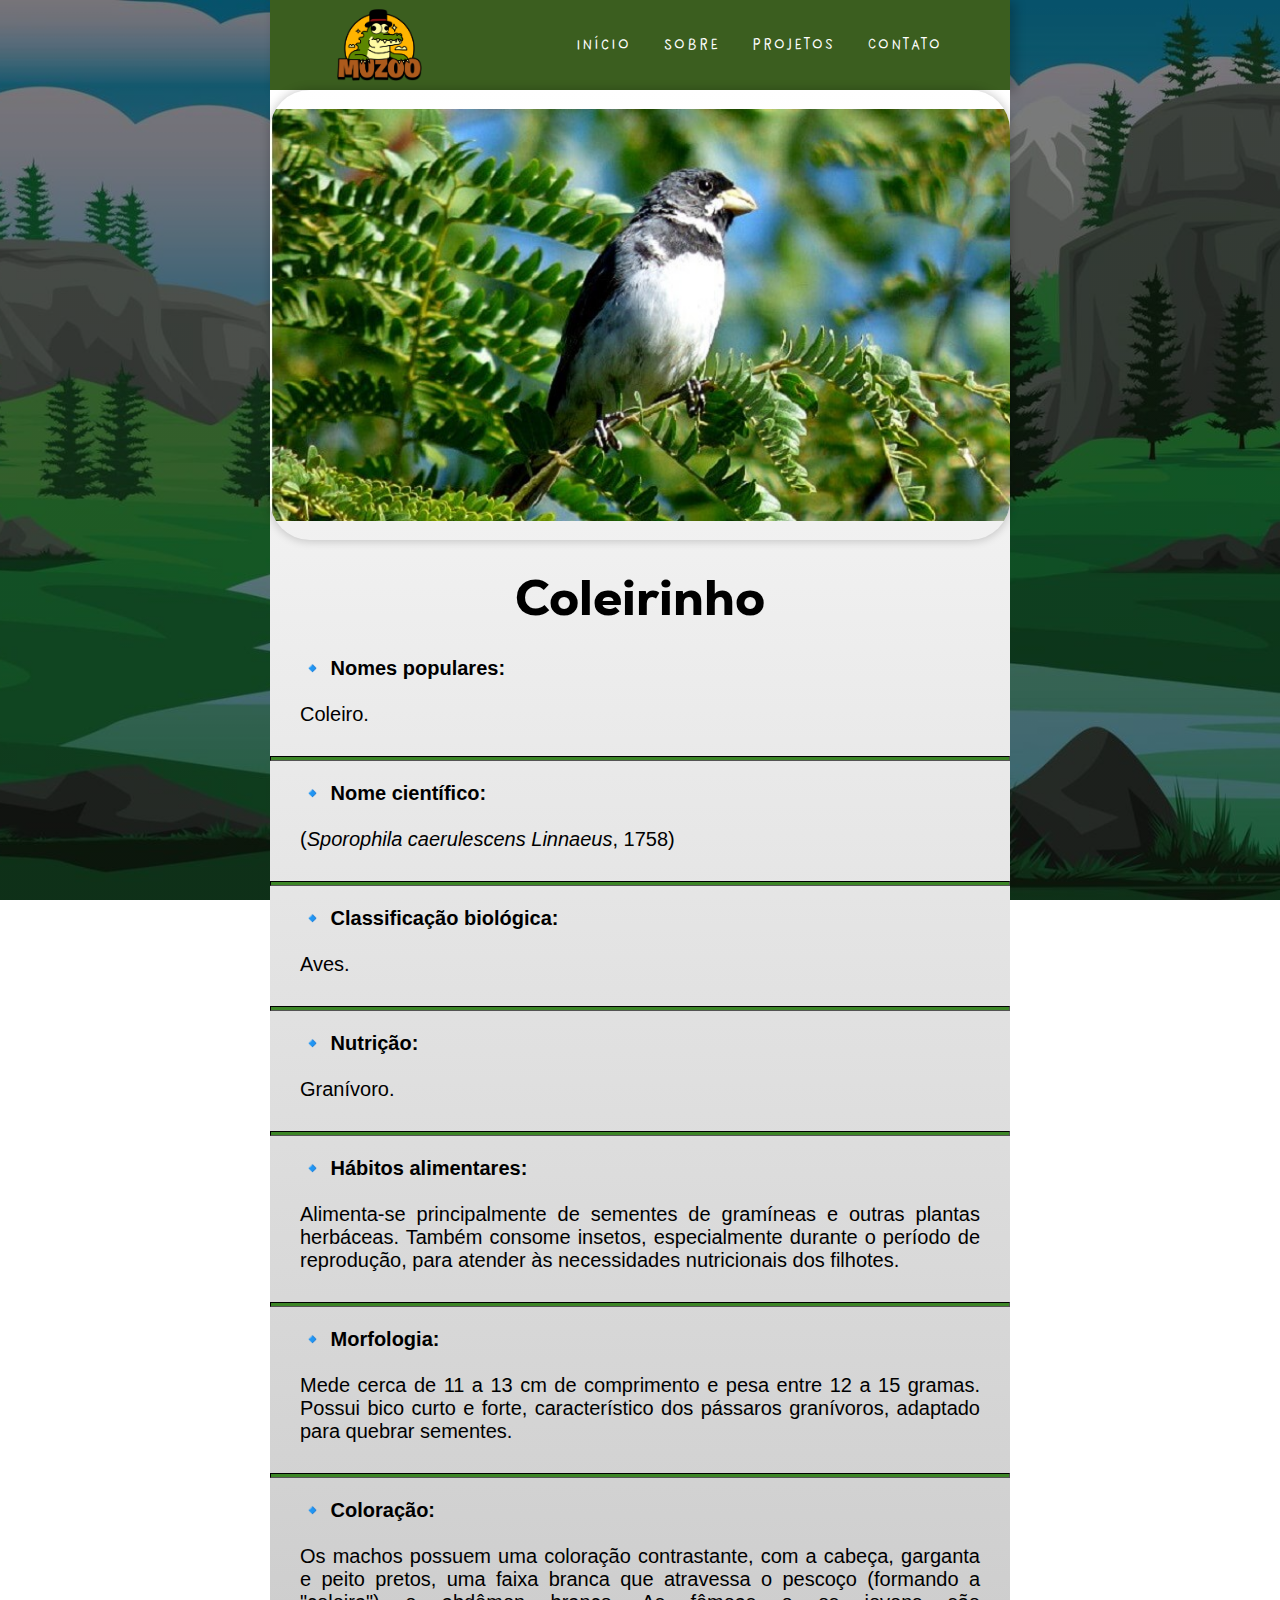
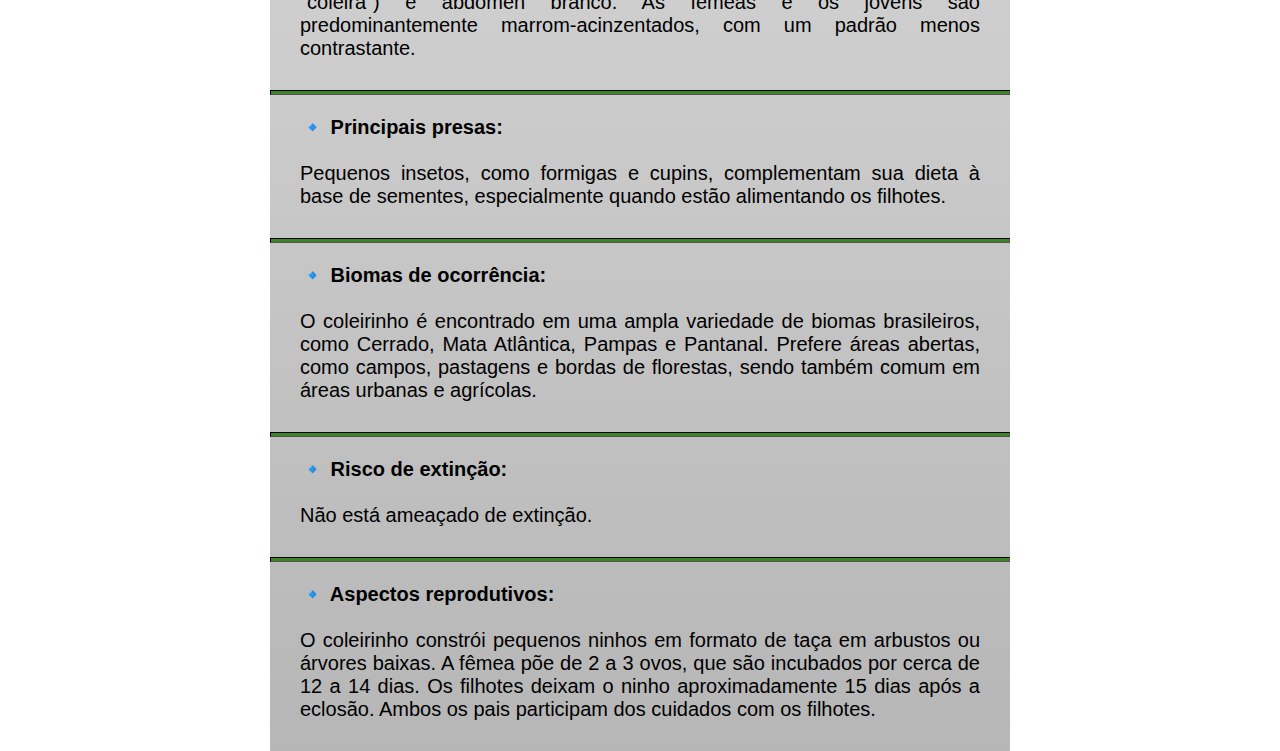
<file: coleirinho.html>
<!DOCTYPE html>
<html lang="pt-br">

<head>
  <meta charset="UTF-8" />
  <meta http-equiv="X-UA-Compatible" content="IE=edge" />
  <meta name="viewport" content="width=device-width, initial-scale=1.0" />
  <title><!DOCTYPE html>
<html lang="pt-br">

<head>
  <meta charset="UTF-8" />
  <meta http-equiv="X-UA-Compatible" content="IE=edge" />
  <meta name="viewport" content="width=device-width, initial-scale=1.0" />
  <title>Coleirinho</title>
  <link rel="stylesheet" href="https://cdn.jsdelivr.net/npm/swiper@11/swiper-bundle.min.css" />
  <link rel="stylesheet" href="style.css" />
  <style>
    header {
      position: static;
      top: 0;

    }
  </style>
</head>

<body>
  <header>
    <nav>
      <a class="logo" href="/"><img src="Logo Muzoo V2.png" width="85px"></a>
      <div class="mobile-menu">
        <div class="line1"></div>
        <div class="line2"></div>
        <div class="line3"></div>
      </div>
      <ul class="nav-list">
        <li><a href="index.html">Início</a></li>
        <li><a href="#">Sobre</a></li>
        <li><a href="#">Projetos</a></li>
        <li><a href="#">Contato</a></li>
      </ul>
    </nav>
  </header>
  <script src="mobile-navbar.js"></script>
  <div class="parte1sobreanimais">
    <img src="Coleirinho.jpg" alt="Coleirinho" >
    <h1>Coleirinho</h1>
      <p><b>🔹 Nomes populares:</b><br><br>
        Coleiro.</p>
      <hr class="hr2">
    <p><b>🔹 Nome científico: </b><br><br>
      (<i>Sporophila caerulescens Linnaeus</i>, 1758)</p>
      <hr class="hr2">
    <p><b>🔹 Classificação biológica: </b><br><br>
      Aves.</p>
      <hr class="hr2">
    <p><b>🔹 Nutrição: </b><br><br>
      Granívoro.</p>
      <hr class="hr2">
    <p><b>🔹 Hábitos alimentares: </b><br><br>
         Alimenta-se principalmente de sementes de gramíneas e outras plantas herbáceas. Também consome insetos, especialmente durante o período de reprodução, para atender às necessidades nutricionais dos filhotes.</p>
      <hr class="hr2">
    <p><b>🔹 Morfologia: </b><br><br>
        Mede cerca de 11 a 13 cm de comprimento e pesa entre 12 a 15 gramas. Possui bico curto e forte, característico dos pássaros granívoros, adaptado para quebrar sementes.</p>
      <hr class="hr2">
    <p><b>🔹 Coloração: </b><br><br>
        Os machos possuem uma coloração contrastante, com a cabeça, garganta e peito pretos, uma faixa branca que atravessa o pescoço (formando a "coleira") e abdômen branco. As fêmeas e os jovens são predominantemente marrom-acinzentados, com um padrão menos contrastante.</p>
      <hr class="hr2">
    <p><b>🔹 Principais presas: </b><br><br>
        Pequenos insetos, como formigas e cupins, complementam sua dieta à base de sementes, especialmente quando estão alimentando os filhotes.</p>
      <hr class="hr2">
    <p><b>🔹 Biomas de ocorrência: </b><br><br>
        O coleirinho é encontrado em uma ampla variedade de biomas brasileiros, como Cerrado, Mata Atlântica, Pampas e Pantanal. Prefere áreas abertas, como campos, pastagens e bordas de florestas, sendo também comum em áreas urbanas e agrícolas.</p>
      <hr class="hr2">
    <p><b>🔹 Risco de extinção: </b><br><br>
        Não está ameaçado de extinção.</p>
      <hr class="hr2">
    <p><b>🔹 Aspectos reprodutivos: </b><br><br>
        O coleirinho constrói pequenos ninhos em formato de taça em arbustos ou árvores baixas. A fêmea põe de 2 a 3 ovos, que são incubados por cerca de 12 a 14 dias. Os filhotes deixam o ninho aproximadamente 15 dias após a eclosão. Ambos os pais participam dos cuidados com os filhotes.</p>
  </div>
</header>
</body>
</html>
</file>
<file: style.css>
@charset "UTF-8";

* {
  margin: 0;
  padding: 0;
  box-sizing: border-box;
}

body {
  background-image: linear-gradient(rgba(0, 0, 0, 0.5), rgba(0, 0, 0, 0.5)), url('2531137-ilustracao-de-vista-do-riacho-montanhas-ceu-e-floresta-de-pinheiros-gratis-vetor.jpg');
  background-repeat: no-repeat;
  background-size: cover;
  background-position: center;
  background-attachment: fixed;

}

@media (min-width: 999px) {
  body {
    margin-left: 20vh;
    margin-right: 20vh;
  }
}

@media (min-width: 1100px) {
  body {
    margin-left: 30vh;
    margin-right: 30vh;
  }
}

@media (min-width: 1300px) {
  body {
    margin-left: 40vh;
    margin-right: 40vh;
  }
}

.amazparte1 {
  background-image: linear-gradient(rgba(0, 0, 0, 0.5), rgba(0, 0, 0, 0.5)), url('https://amazonia2030.org.br/wp-content/uploads/2022/08/Depositphotos_573639906_XL-scaled.jpg');
  background-repeat: no-repeat;
  background-size: cover;
  background-position: center;
}

.amazparte1text {
  background-color: #2d4918;
  font-family: Arial, Helvetica, sans-serif;
  color: #fff;
  padding: 20px;
  margin-left: 20px;
  margin-right: 20px;
  border-radius: 20px;
}

footer {
  background-color: #9c9c9c;
  padding: 20px;
}

footer p{
  font-family: arial;
  text-align: center;
}

hr {
  height: 10px;
  background-color: #313131;
  border-color: #000000;
  box-shadow: 0px 5px 10px 1px rgba(0, 0, 0, 0.5);
}

.hr2 {
  height: 5px;
  box-shadow: none;
  background-color: #3c8526;
  border-color: #000000;
}

.amazlink a{
  color: #000000;
  text-decoration: none;
  transition: 0.3s;
  text-decoration: none;
  font-family: Beginnings;
  z-index: 10;
  font-size: 25px;
  padding-left: 100px;
  margin-left: auto;
  margin-right: auto;
}

.amazlink a:hover {
  opacity: 0.7;
}

.nav-list a {
  color: #fff;
  text-decoration: none;
  transition: 0.3s;
}

.nav-list a:hover {
  opacity: 0.7;
}

.logo {
  width: 75px;
  height: auto;
  display: flex;
}

.ifmg-logo {
  filter: brightness(0) invert(1);
  width: 60px;
  height: 80px;
  display: flex;
}

nav {
  display: flex;
  justify-content: space-around;
  align-items: center;
  font-family: system-ui, -apple-system, Helvetica, Arial, sans-serif;
  background: #3b5e1f;
  height: 10vh;
  z-index: 10;
}

.parte1 {
  background-image: url('2531137-ilustracao-de-vista-do-riacho-montanhas-ceu-e-floresta-de-pinheiros-gratis-vetor.jpg');
  background-repeat: no-repeat;
  background-size: cover;
  background-position: center;
  min-height: 80vh;
  font-family: Verdana, Geneva, Tahoma, sans-serif;
  box-shadow: 15px 2px 10px 1px rgba(0, 0, 0, 0.2);
}

@font-face {
  font-family: Beginnings;
  src: url('DK New Beginnings.otf') format('opentype');
  font-weight: normal;
  font-style: normal;
}

@font-face {
  font-family: Nexa;
  src: url('Nexa-Heavy.ttf') format('truetype');
  font-weight: normal;
  font-style: normal;
}

@font-face {
  font-family: Play;
  src: url('Play Story.otf') format('opentype');
  font-weight: normal;
  font-style: normal;
}

.parte1 h1 {
  padding-top: 10vh;
  margin-left: 10vh;
  font-family: 'Beginnings';
  font-size: 60px;
}

.parte1 img {
  align-items: left;
  width: 40vh;
  left: 0;
  transition: .2s;
}

.parte1 img:hover {
  transform: scale(.9);
}

.parte1 p {
  margin-left: 10vh;
  font-family: Beginnings;
  font-size: 25px;
}

.parte2 {
  background-color: #ffffff;
  text-align: center;
  box-shadow: 15px 2px 10px 1px rgba(0, 0, 0, 0.2);
}

.parte2 h1 {
  padding-top: 3vh;
  font-family: Play;
  font-size: 50px;
}

.parte3 img {
  height: 100px;
  width: auto;
  border-radius: 100%;
}

.parte3 h4 {
  font-family: Beginnings;
  font-size: 20px;
}

.parte3 {
  display: flex;
  flex-wrap: wrap;
  justify-content: center;
  align-items: center;
  text-align: center;
  padding: 50px;
  background: linear-gradient(to top, #b6b6b6, #ffffff);
  box-shadow: 15px 2px 10px 1px rgba(0, 0, 0, 0.2);
}

.icones-img img{
  margin: 20px;
  transition: 0.5s;
}

.icones-img img:hover {
  transform: scale(1.15);

}

header {
  position: static;
  top: 0;
  box-shadow: 5px 2px 10px 1px rgba(0, 0, 0, 0.2);
}

.nav-list {
  list-style: none;
  display: flex;
  z-index: 10;
}

.nav-list a {
  font-family: Beginnings;
  z-index: 10;
}

.nav-list li {
  letter-spacing: 3px;
  margin-left: 32px;
  z-index: 10;
}

.mobile-menu {
  display: none;
  cursor: pointer;
  z-index: 10;
}

.mobile-menu.active {
  background-color: #3b5e1f;
  z-index: 10;
}

.mobile-menu div {
  width: 32px;
  height: 2px;
  background: #fff;
  margin: 8px;
  transition: 0.3s;
  z-index: 10;
}

@media (max-width: 999px) {
  body {
    overflow-x: hidden;
  }

  .nav-list {
    position: absolute;
    top: 10vh;
    right: 0;
    width: 50vw;
    height: 92vh;
    background: #2d4918;
    flex-direction: column;
    align-items: center;
    justify-content: space-around;
    transform: translateY(-115%);
    transition: transform 0.3s ease-in;
    z-index: 10;
  }

  .nav-list.active {
    background-color: #2d4918;
  }

  .nav-list.active {
    transform: translateY(0);
  }

  .nav-list li {
    margin-left: 0;
    opacity: 0;
  }

  .nav-list.active li {
    opacity: 1;
  }

  .mobile-menu {
    display: block;
  }
}

.mobile-menu.active .line1 {
  transform: rotate(-45deg) translate(-8px, 8px);
}

.mobile-menu.active .line2 {
  opacity: 0;
}

.mobile-menu.active .line3 {
  transform: rotate(45deg) translate(-5px, -7px);
}

@media (max-width: 768px) {
  .parte3 {
    padding: 20px;
  }

  .icones-img {
    margin: 10px;
  }

  .parte3 img {
    height: 80px;
  }
}

.parte1sobreanimais {
  background: linear-gradient(to top, #b6b6b6, #ffffff);
}

.parte1sobreanimais img {
  border-radius: 40px;
  height: 50vh;
  object-fit: contain;
  box-shadow: 0px 0px 10px 1px rgba(0, 0, 0, 0.2);
  display: block;
  margin: auto;
  width: 100%;
}

.parte1sobreanimais h1 {
  font-size: 50px;
  font-family: Nexa;
  text-align: center;
  padding-top: 20px;
}

.parte1sobreanimais p {
  text-align: justify;
  font-size: 20px;
  font-family: Arial;
  padding-bottom: 30px;
  margin-top: 20px;
  margin-left: 30px;
  margin-right: 30px;
}

.parte2aves {
  background-color: white;
  padding-bottom: 50px;
}

.parte2aves h1 {
  text-align: center;
  padding-top: 30px;
  font-family: Nexa;
}

.parte2aves p {
  text-align: justify;
  padding-top: 30px;
  font-family: Arial;
  padding-left: 20px;
  padding-right: 20px
}

@import url('https://fonts.googleapis.com/css?family=Muli&display=swap');


/* -------------------------------------------------------- */

@import url("https://fonts.googleapis.com/css2?family=Poppins:wght@300;400;500;600&display=swap");

* {
  margin: 0;
  padding: 0;
  box-sizing: border-box;
  font-family: "Poppins", sans-serif;
}

.main {
  height: 80vh;
  width: 100%;
}

.wrapper,
.slide {
  position: relative;
  width: 100%;
  height: 100%;
  z-index: 9;
}

.slide {
  overflow: hidden;
  z-index: 9;
}

.slide::before {
  content: "";
  position: absolute;
  height: 80.5vh;
  width: 100%;
  background-color: rgba(0, 0, 0, 0.4);
  z-index: 9;
}

.slide .image {
  height: 100%;
  width: 100%;
  object-fit: cover;
  z-index: 9;
}

.slide .image-data {
  position: absolute;
  top: 50%;
  left: 50%;
  transform: translate(-50%, -50%);
  text-align: center;
  width: 100%;
  z-index: 100;
}

.image-data span.text {
  font-size: 14px;
  font-weight: 400;
  color: #fff;
}

.image-data h2 {
  font-size: 45px;
  font-weight: 600;
  color: #fff;
}

a.button {
  display: inline-block;
  padding: 10px 20px;
  border-radius: 25px;
  color: #333;
  background: #fff;
  text-decoration: none;
  margin-top: 25px;
  transition: all 0.3s ease;
}

a.button:hover {
  color: #fff;
  background-color: #c87e4f;
  z-index: 9;
}

.nav-btn {
  height: 50px;
  width: 50px;
  border-radius: 50%;
  background: rgba(255, 255, 255, 0.3);
  z-index: 9;
}

.nav-btn:hover {
  background: rgba(255, 255, 255, 0.4);
  z-index: 9;
}

.swiper-button-next {
  right: 50px;
  z-index: 9;
}

.swiper-button-prev {
  left: 50px;
  z-index: 9;
}

.nav-btn::before,
.nav-btn::after {
  font-size: 25px;
  color: #fff;
  z-index: 9;
}

.swiper-pagination-bullet {
  opacity: 1;
  height: 12px;
  width: 12px;
  background-color: #fff;
  visibility: hidden;
  transform: translateY(-210px);
  z-index: 2;
}

.swiper-pagination-bullet-active {
  border: 2px solid #fff;
  background-color: #c87e4f;
  z-index: 2;
}

@media screen and (max-width: 768px) {
  .nav-btn {
    visibility: hidden;
  }

  .swiper-pagination-bullet {
    visibility: visible;
    z-index: 2;
  }
}
</file>
